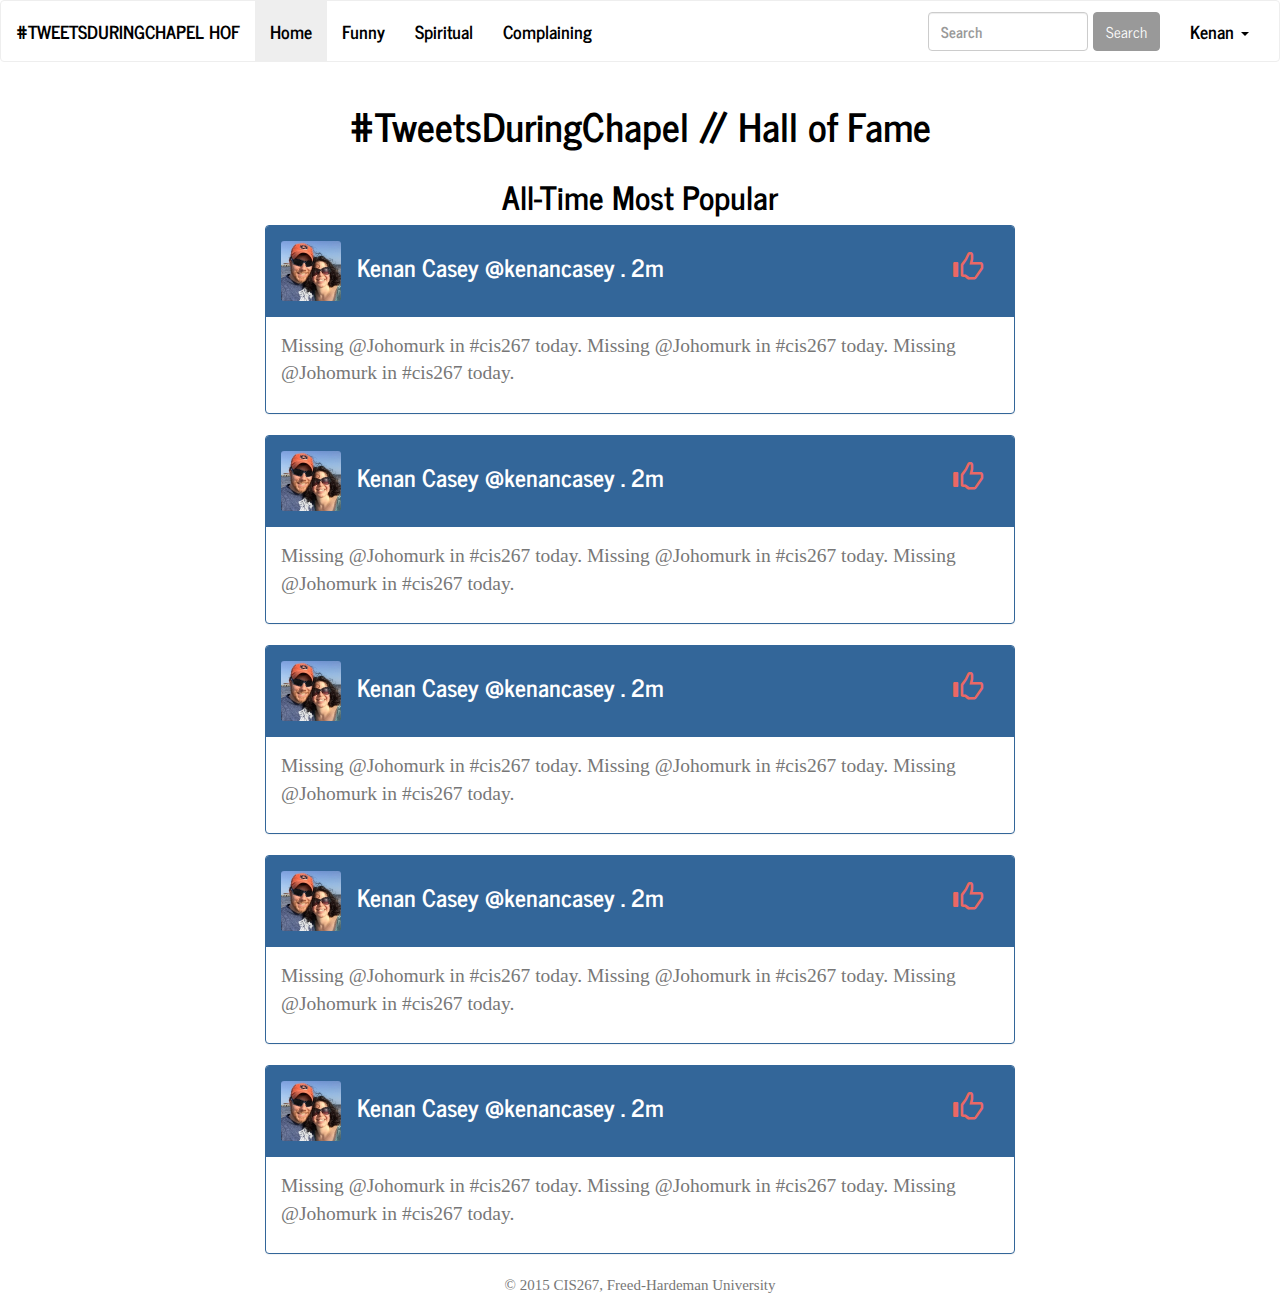
<file: tdc_bootstrap/index.html>
﻿<!DOCTYPE html>
<html>
<head>
    <title>#TweetsDuringChapel Hall of Fame</title>

    <link href="Content/bootstrap.min.css" rel="stylesheet" />
    <!--<link href="Content/bootstrap-theme.min.css" rel="stylesheet" />-->
    <link href="Content/journal.css" rel="stylesheet" />
    <link href="Content/styles.css" rel="stylesheet" />

	<meta charset="utf-8" />
</head>
<body>

    <nav class="navbar navbar-default">
        <div class="container-fluid">
            <!-- Brand and toggle get grouped for better mobile display -->
            <div class="navbar-header">
                <button type="button" class="navbar-toggle collapsed" data-toggle="collapse" data-target="#bs-example-navbar-collapse-1" aria-expanded="false">
                    <span class="sr-only">Toggle navigation</span>
                    <span class="icon-bar"></span>
                    <span class="icon-bar"></span>
                    <span class="icon-bar"></span>
                </button>
                <a class="navbar-brand" href="#">#TweetsDuringChapel HOF</a>
            </div>

            <!-- Collect the nav links, forms, and other content for toggling -->
            <div class="collapse navbar-collapse" id="bs-example-navbar-collapse-1">

            <ul class="nav navbar-nav navbar-left" >
                <li class="active"> <a href="index.html">Home</a></li>
                <li> <a href="funny.html">Funny</a></li>
                <li> <a href="#">Spiritual</a></li>
                <li> <a href="#">Complaining</a></li>
            </ul>
                <ul class="nav navbar-nav navbar-right">
                    <form class="navbar-form navbar-left" role="search">
                        <div class="form-group">
                            <input type="text" class="form-control" placeholder="Search">
                        </div>
                        <button type="submit" class="btn btn-default">Search</button>
                    </form>
                    
                    <li class="dropdown">
                        <a href="#" class="dropdown-toggle" data-toggle="dropdown" role="button" aria-haspopup="true" aria-expanded="false"> Kenan <span class="caret"></span></a>
                        <ul class="dropdown-menu">
                            <li><a href="#">Profile</a></li>
                            <li role="separator" class="divider"></li>
                            <li><a href="#">Logout</a></li>
                        </ul>
                    </li>
                </ul>
            </div><!-- /.navbar-collapse -->
        </div><!-- /.container-fluid -->
    </nav>

    <div class="container">
        <h1> #TweetsDuringChapel // Hall of Fame </h1>
        
        <div class="row">

            <div class="col-md-2"> </div>
            <section id="popular" class="col-md-8">
                <h2> All-Time Most Popular </h2>
                <div class="panel panel-info">
                    <div class="panel-heading ">
                        <div class="row">
                            <h3 class="panel-title col-xs-11">  <img src="images/avatar.jpg"/> Kenan Casey @kenancasey . 2m </h3>
                            <div class="col-xs-1">
                                <a href="#" class="likeButton">
                                    <span class="glyphicon glyphicon-thumbs-up "> </span>
                                </a>
                            </div>
                        </div>
                    </div>
                    <div class="panel-body">
                        <p> Missing @Johomurk in #cis267 today. Missing @Johomurk in #cis267 today. Missing @Johomurk in #cis267 today. </p>
                    </div>
                </div>

                <div class="panel panel-info">
                    <div class="panel-heading ">
                        <div class="row">
                            <h3 class="panel-title col-xs-11">  <img src="images/avatar.jpg" /> Kenan Casey @kenancasey . 2m </h3>
                            <div class="col-xs-1">
                                <a href="#" class="likeButton">
                                    <span class="glyphicon glyphicon-thumbs-up "> </span>
                                </a>
                            </div>
                        </div>
                    </div>
                    <div class="panel-body">
                        <p> Missing @Johomurk in #cis267 today. Missing @Johomurk in #cis267 today. Missing @Johomurk in #cis267 today. </p>
                    </div>
                </div>

                <div class="panel panel-info">
                    <div class="panel-heading ">
                        <div class="row">
                            <h3 class="panel-title col-xs-11">  <img src="images/avatar.jpg" /> Kenan Casey @kenancasey . 2m </h3>
                            <div class="col-xs-1">
                                <a href="#" class="likeButton">
                                    <span class="glyphicon glyphicon-thumbs-up "> </span>
                                </a>
                            </div>
                        </div>
                    </div>
                    <div class="panel-body">
                        <p> Missing @Johomurk in #cis267 today. Missing @Johomurk in #cis267 today. Missing @Johomurk in #cis267 today. </p>
                    </div>
                </div>

                <div class="panel panel-info">
                    <div class="panel-heading ">
                        <div class="row">
                            <h3 class="panel-title col-xs-11">  <img src="images/avatar.jpg" /> Kenan Casey @kenancasey . 2m </h3>
                            <div class="col-xs-1">
                                <a href="#" class="likeButton">
                                    <span class="glyphicon glyphicon-thumbs-up "> </span>
                                </a>
                            </div>
                        </div>
                    </div>
                    <div class="panel-body">
                        <p> Missing @Johomurk in #cis267 today. Missing @Johomurk in #cis267 today. Missing @Johomurk in #cis267 today. </p>
                    </div>
                </div>

                <div class="panel panel-info">
                    <div class="panel-heading ">
                        <div class="row">
                            <h3 class="panel-title col-xs-11">  <img src="images/avatar.jpg" /> Kenan Casey @kenancasey . 2m </h3>
                            <div class="col-xs-1">
                                <a href="#" class="likeButton">
                                    <span class="glyphicon glyphicon-thumbs-up "> </span>
                                </a>
                            </div>
                        </div>
                    </div>
                    <div class="panel-body">
                        <p> Missing @Johomurk in #cis267 today. Missing @Johomurk in #cis267 today. Missing @Johomurk in #cis267 today. </p>
                    </div>
                </div>
            </section>

            <div class="col-md-2"></div>

        </div> <!--end of row -->

       <footer class="row">
           <p> &copy; 2015 CIS267, Freed-Hardeman University</p>
       </footer>

    </div>






    <script src="Scripts/jquery-1.9.1.min.js"></script>
    <script src="Scripts/bootstrap.min.js"></script>
</body>
</html>
</file>
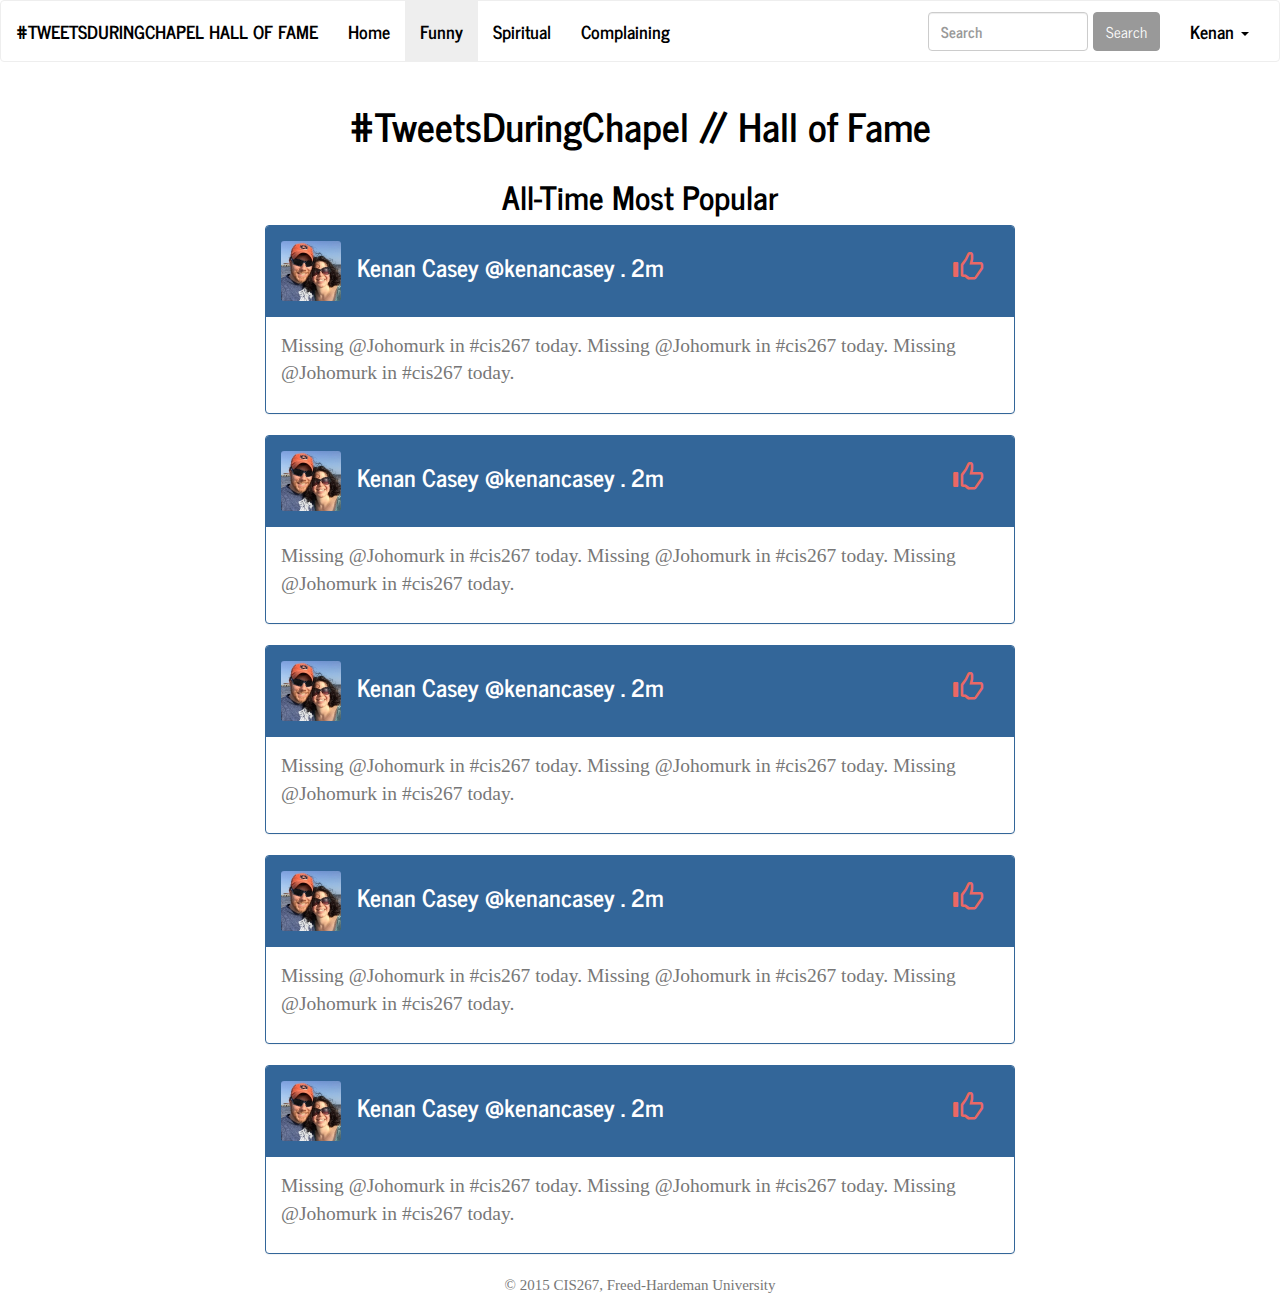
<file: tdc_bootstrap/funny.html>
﻿<!DOCTYPE html>
<html>
<head>
    <title>#TweetsDuringChapel Hall of Fame</title>

    <link href="Content/bootstrap.min.css" rel="stylesheet" />
    <!--<link href="Content/bootstrap-theme.min.css" rel="stylesheet" />-->
    <link href="Content/journal.css" rel="stylesheet" />
    <link href="Content/styles.css" rel="stylesheet" />

    <meta charset="utf-8" />
</head>
<body>

    <nav class="navbar navbar-default">
        <div class="container-fluid">
            <!-- Brand and toggle get grouped for better mobile display -->
            <div class="navbar-header">
                <button type="button" class="navbar-toggle collapsed" data-toggle="collapse" data-target="#bs-example-navbar-collapse-1" aria-expanded="false">
                    <span class="sr-only">Toggle navigation</span>
                    <span class="icon-bar"></span>
                    <span class="icon-bar"></span>
                    <span class="icon-bar"></span>
                </button>
                <a class="navbar-brand" href="#">#TweetsDuringChapel Hall of Fame</a>
            </div>

            <!-- Collect the nav links, forms, and other content for toggling -->
            <div class="collapse navbar-collapse" id="bs-example-navbar-collapse-1">

                <ul class="nav navbar-nav navbar-left">
                    <li> <a href="index.html">Home</a></li>
                    <li class="active"> <a href="funny.html">Funny</a></li>
                    <li> <a href="">Spiritual</a></li>
                    <li> <a href="#">Complaining</a></li>
                </ul>
                <ul class="nav navbar-nav navbar-right">
                    <form class="navbar-form navbar-left" role="search">
                        <div class="form-group">
                            <input type="text" class="form-control" placeholder="Search">
                        </div>
                        <button type="submit" class="btn btn-default">Search</button>
                    </form>

                    <li class="dropdown">
                        <a href="#" class="dropdown-toggle" data-toggle="dropdown" role="button" aria-haspopup="true" aria-expanded="false"> Kenan <span class="caret"></span></a>
                        <ul class="dropdown-menu">
                            <li><a href="#">Profile</a></li>
                            <li role="separator" class="divider"></li>
                            <li><a href="#">Logout</a></li>
                        </ul>
                    </li>
                </ul>
            </div><!-- /.navbar-collapse -->
        </div><!-- /.container-fluid -->
    </nav>



    <div class="container">
        <h1> #TweetsDuringChapel // Hall of Fame </h1>

        <div class="row">

            <div class="col-md-2"> </div>
            <section id="popular" class="col-md-8">
                <h2> All-Time Most Popular </h2>
                <div class="panel panel-info">
                    <div class="panel-heading ">
                        <div class="row">
                            <h3 class="panel-title col-xs-11">  <img src="images/avatar.jpg" /> Kenan Casey @kenancasey . 2m </h3>
                            <div class="col-xs-1">
                                <a href="#" class="likeButton">
                                    <span class="glyphicon glyphicon-thumbs-up "> </span>
                                </a>
                            </div>
                        </div>
                    </div>
                    <div class="panel-body">
                        <p> Missing @Johomurk in #cis267 today. Missing @Johomurk in #cis267 today. Missing @Johomurk in #cis267 today. </p>
                    </div>
                </div>

                <div class="panel panel-info">
                    <div class="panel-heading ">
                        <div class="row">
                            <h3 class="panel-title col-xs-11">  <img src="images/avatar.jpg" /> Kenan Casey @kenancasey . 2m </h3>
                            <div class="col-xs-1">
                                <a href="#" class="likeButton">
                                    <span class="glyphicon glyphicon-thumbs-up "> </span>
                                </a>
                            </div>
                        </div>
                    </div>
                    <div class="panel-body">
                        <p> Missing @Johomurk in #cis267 today. Missing @Johomurk in #cis267 today. Missing @Johomurk in #cis267 today. </p>
                    </div>
                </div>

                <div class="panel panel-info">
                    <div class="panel-heading ">
                        <div class="row">
                            <h3 class="panel-title col-xs-11">  <img src="images/avatar.jpg" /> Kenan Casey @kenancasey . 2m </h3>
                            <div class="col-xs-1">
                                <a href="#" class="likeButton">
                                    <span class="glyphicon glyphicon-thumbs-up "> </span>
                                </a>
                            </div>
                        </div>
                    </div>
                    <div class="panel-body">
                        <p> Missing @Johomurk in #cis267 today. Missing @Johomurk in #cis267 today. Missing @Johomurk in #cis267 today. </p>
                    </div>
                </div>

                <div class="panel panel-info">
                    <div class="panel-heading ">
                        <div class="row">
                            <h3 class="panel-title col-xs-11">  <img src="images/avatar.jpg" /> Kenan Casey @kenancasey . 2m </h3>
                            <div class="col-xs-1">
                                <a href="#" class="likeButton">
                                    <span class="glyphicon glyphicon-thumbs-up "> </span>
                                </a>
                            </div>
                        </div>
                    </div>
                    <div class="panel-body">
                        <p> Missing @Johomurk in #cis267 today. Missing @Johomurk in #cis267 today. Missing @Johomurk in #cis267 today. </p>
                    </div>
                </div>

                <div class="panel panel-info">
                    <div class="panel-heading ">
                        <div class="row">
                            <h3 class="panel-title col-xs-11">  <img src="images/avatar.jpg" /> Kenan Casey @kenancasey . 2m </h3>
                            <div class="col-xs-1">
                                <a href="#" class="likeButton">
                                    <span class="glyphicon glyphicon-thumbs-up "> </span>
                                </a>
                            </div>
                        </div>
                    </div>
                    <div class="panel-body">
                        <p> Missing @Johomurk in #cis267 today. Missing @Johomurk in #cis267 today. Missing @Johomurk in #cis267 today. </p>
                    </div>
                </div>
            </section>

            <div class="col-md-2"></div>

        </div> <!--end of row -->

        <footer class="row">
            <p> &copy; 2015 CIS267, Freed-Hardeman University</p>
        </footer>

    </div>






    <script src="Scripts/jquery-1.9.1.min.js"></script>
    <script src="Scripts/bootstrap.min.js"></script>
</body>
</html>
</file>
<file: tdc_bootstrap/Content/journal.css>
﻿@import url("https://fonts.googleapis.com/css?family=News+Cycle:400,700");/*!
 * bootswatch v3.3.5
 * Homepage: http://bootswatch.com
 * Copyright 2012-2015 Thomas Park
 * Licensed under MIT
 * Based on Bootstrap
*//*!
 * Bootstrap v3.3.5 (http://getbootstrap.com)
 * Copyright 2011-2015 Twitter, Inc.
 * Licensed under MIT (https://github.com/twbs/bootstrap/blob/master/LICENSE)
 *//*! normalize.css v3.0.3 | MIT License | github.com/necolas/normalize.css */html{font-family:sans-serif;-ms-text-size-adjust:100%;-webkit-text-size-adjust:100%}body{margin:0}article,aside,details,figcaption,figure,footer,header,hgroup,main,menu,nav,section,summary{display:block}audio,canvas,progress,video{display:inline-block;vertical-align:baseline}audio:not([controls]){display:none;height:0}[hidden],template{display:none}a{background-color:transparent}a:active,a:hover{outline:0}abbr[title]{border-bottom:1px dotted}b,strong{font-weight:bold}dfn{font-style:italic}h1{font-size:2em;margin:0.67em 0}mark{background:#ff0;color:#000}small{font-size:80%}sub,sup{font-size:75%;line-height:0;position:relative;vertical-align:baseline}sup{top:-0.5em}sub{bottom:-0.25em}img{border:0}svg:not(:root){overflow:hidden}figure{margin:1em 40px}hr{-webkit-box-sizing:content-box;-moz-box-sizing:content-box;box-sizing:content-box;height:0}pre{overflow:auto}code,kbd,pre,samp{font-family:monospace, monospace;font-size:1em}button,input,optgroup,select,textarea{color:inherit;font:inherit;margin:0}button{overflow:visible}button,select{text-transform:none}button,html input[type="button"],input[type="reset"],input[type="submit"]{-webkit-appearance:button;cursor:pointer}button[disabled],html input[disabled]{cursor:default}button::-moz-focus-inner,input::-moz-focus-inner{border:0;padding:0}input{line-height:normal}input[type="checkbox"],input[type="radio"]{-webkit-box-sizing:border-box;-moz-box-sizing:border-box;box-sizing:border-box;padding:0}input[type="number"]::-webkit-inner-spin-button,input[type="number"]::-webkit-outer-spin-button{height:auto}input[type="search"]{-webkit-appearance:textfield;-webkit-box-sizing:content-box;-moz-box-sizing:content-box;box-sizing:content-box}input[type="search"]::-webkit-search-cancel-button,input[type="search"]::-webkit-search-decoration{-webkit-appearance:none}fieldset{border:1px solid #c0c0c0;margin:0 2px;padding:0.35em 0.625em 0.75em}legend{border:0;padding:0}textarea{overflow:auto}optgroup{font-weight:bold}table{border-collapse:collapse;border-spacing:0}td,th{padding:0}/*! Source: https://github.com/h5bp/html5-boilerplate/blob/master/src/css/main.css */@media print{*,*:before,*:after{background:transparent !important;color:#000 !important;-webkit-box-shadow:none !important;box-shadow:none !important;text-shadow:none !important}a,a:visited{text-decoration:underline}a[href]:after{content:" (" attr(href) ")"}abbr[title]:after{content:" (" attr(title) ")"}a[href^="#"]:after,a[href^="javascript:"]:after{content:""}pre,blockquote{border:1px solid #999;page-break-inside:avoid}thead{display:table-header-group}tr,img{page-break-inside:avoid}img{max-width:100% !important}p,h2,h3{orphans:3;widows:3}h2,h3{page-break-after:avoid}.navbar{display:none}.btn>.caret,.dropup>.btn>.caret{border-top-color:#000 !important}.label{border:1px solid #000}.table{border-collapse:collapse !important}.table td,.table th{background-color:#fff !important}.table-bordered th,.table-bordered td{border:1px solid #ddd !important}}@font-face{font-family:'Glyphicons Halflings';src:url('../fonts/glyphicons-halflings-regular.eot');src:url('../fonts/glyphicons-halflings-regular.eot?#iefix') format('embedded-opentype'),url('../fonts/glyphicons-halflings-regular.woff2') format('woff2'),url('../fonts/glyphicons-halflings-regular.woff') format('woff'),url('../fonts/glyphicons-halflings-regular.ttf') format('truetype'),url('../fonts/glyphicons-halflings-regular.svg#glyphicons_halflingsregular') format('svg')}.glyphicon{position:relative;top:1px;display:inline-block;font-family:'Glyphicons Halflings';font-style:normal;font-weight:normal;line-height:1;-webkit-font-smoothing:antialiased;-moz-osx-font-smoothing:grayscale}.glyphicon-asterisk:before{content:"\2a"}.glyphicon-plus:before{content:"\2b"}.glyphicon-euro:before,.glyphicon-eur:before{content:"\20ac"}.glyphicon-minus:before{content:"\2212"}.glyphicon-cloud:before{content:"\2601"}.glyphicon-envelope:before{content:"\2709"}.glyphicon-pencil:before{content:"\270f"}.glyphicon-glass:before{content:"\e001"}.glyphicon-music:before{content:"\e002"}.glyphicon-search:before{content:"\e003"}.glyphicon-heart:before{content:"\e005"}.glyphicon-star:before{content:"\e006"}.glyphicon-star-empty:before{content:"\e007"}.glyphicon-user:before{content:"\e008"}.glyphicon-film:before{content:"\e009"}.glyphicon-th-large:before{content:"\e010"}.glyphicon-th:before{content:"\e011"}.glyphicon-th-list:before{content:"\e012"}.glyphicon-ok:before{content:"\e013"}.glyphicon-remove:before{content:"\e014"}.glyphicon-zoom-in:before{content:"\e015"}.glyphicon-zoom-out:before{content:"\e016"}.glyphicon-off:before{content:"\e017"}.glyphicon-signal:before{content:"\e018"}.glyphicon-cog:before{content:"\e019"}.glyphicon-trash:before{content:"\e020"}.glyphicon-home:before{content:"\e021"}.glyphicon-file:before{content:"\e022"}.glyphicon-time:before{content:"\e023"}.glyphicon-road:before{content:"\e024"}.glyphicon-download-alt:before{content:"\e025"}.glyphicon-download:before{content:"\e026"}.glyphicon-upload:before{content:"\e027"}.glyphicon-inbox:before{content:"\e028"}.glyphicon-play-circle:before{content:"\e029"}.glyphicon-repeat:before{content:"\e030"}.glyphicon-refresh:before{content:"\e031"}.glyphicon-list-alt:before{content:"\e032"}.glyphicon-lock:before{content:"\e033"}.glyphicon-flag:before{content:"\e034"}.glyphicon-headphones:before{content:"\e035"}.glyphicon-volume-off:before{content:"\e036"}.glyphicon-volume-down:before{content:"\e037"}.glyphicon-volume-up:before{content:"\e038"}.glyphicon-qrcode:before{content:"\e039"}.glyphicon-barcode:before{content:"\e040"}.glyphicon-tag:before{content:"\e041"}.glyphicon-tags:before{content:"\e042"}.glyphicon-book:before{content:"\e043"}.glyphicon-bookmark:before{content:"\e044"}.glyphicon-print:before{content:"\e045"}.glyphicon-camera:before{content:"\e046"}.glyphicon-font:before{content:"\e047"}.glyphicon-bold:before{content:"\e048"}.glyphicon-italic:before{content:"\e049"}.glyphicon-text-height:before{content:"\e050"}.glyphicon-text-width:before{content:"\e051"}.glyphicon-align-left:before{content:"\e052"}.glyphicon-align-center:before{content:"\e053"}.glyphicon-align-right:before{content:"\e054"}.glyphicon-align-justify:before{content:"\e055"}.glyphicon-list:before{content:"\e056"}.glyphicon-indent-left:before{content:"\e057"}.glyphicon-indent-right:before{content:"\e058"}.glyphicon-facetime-video:before{content:"\e059"}.glyphicon-picture:before{content:"\e060"}.glyphicon-map-marker:before{content:"\e062"}.glyphicon-adjust:before{content:"\e063"}.glyphicon-tint:before{content:"\e064"}.glyphicon-edit:before{content:"\e065"}.glyphicon-share:before{content:"\e066"}.glyphicon-check:before{content:"\e067"}.glyphicon-move:before{content:"\e068"}.glyphicon-step-backward:before{content:"\e069"}.glyphicon-fast-backward:before{content:"\e070"}.glyphicon-backward:before{content:"\e071"}.glyphicon-play:before{content:"\e072"}.glyphicon-pause:before{content:"\e073"}.glyphicon-stop:before{content:"\e074"}.glyphicon-forward:before{content:"\e075"}.glyphicon-fast-forward:before{content:"\e076"}.glyphicon-step-forward:before{content:"\e077"}.glyphicon-eject:before{content:"\e078"}.glyphicon-chevron-left:before{content:"\e079"}.glyphicon-chevron-right:before{content:"\e080"}.glyphicon-plus-sign:before{content:"\e081"}.glyphicon-minus-sign:before{content:"\e082"}.glyphicon-remove-sign:before{content:"\e083"}.glyphicon-ok-sign:before{content:"\e084"}.glyphicon-question-sign:before{content:"\e085"}.glyphicon-info-sign:before{content:"\e086"}.glyphicon-screenshot:before{content:"\e087"}.glyphicon-remove-circle:before{content:"\e088"}.glyphicon-ok-circle:before{content:"\e089"}.glyphicon-ban-circle:before{content:"\e090"}.glyphicon-arrow-left:before{content:"\e091"}.glyphicon-arrow-right:before{content:"\e092"}.glyphicon-arrow-up:before{content:"\e093"}.glyphicon-arrow-down:before{content:"\e094"}.glyphicon-share-alt:before{content:"\e095"}.glyphicon-resize-full:before{content:"\e096"}.glyphicon-resize-small:before{content:"\e097"}.glyphicon-exclamation-sign:before{content:"\e101"}.glyphicon-gift:before{content:"\e102"}.glyphicon-leaf:before{content:"\e103"}.glyphicon-fire:before{content:"\e104"}.glyphicon-eye-open:before{content:"\e105"}.glyphicon-eye-close:before{content:"\e106"}.glyphicon-warning-sign:before{content:"\e107"}.glyphicon-plane:before{content:"\e108"}.glyphicon-calendar:before{content:"\e109"}.glyphicon-random:before{content:"\e110"}.glyphicon-comment:before{content:"\e111"}.glyphicon-magnet:before{content:"\e112"}.glyphicon-chevron-up:before{content:"\e113"}.glyphicon-chevron-down:before{content:"\e114"}.glyphicon-retweet:before{content:"\e115"}.glyphicon-shopping-cart:before{content:"\e116"}.glyphicon-folder-close:before{content:"\e117"}.glyphicon-folder-open:before{content:"\e118"}.glyphicon-resize-vertical:before{content:"\e119"}.glyphicon-resize-horizontal:before{content:"\e120"}.glyphicon-hdd:before{content:"\e121"}.glyphicon-bullhorn:before{content:"\e122"}.glyphicon-bell:before{content:"\e123"}.glyphicon-certificate:before{content:"\e124"}.glyphicon-thumbs-up:before{content:"\e125"}.glyphicon-thumbs-down:before{content:"\e126"}.glyphicon-hand-right:before{content:"\e127"}.glyphicon-hand-left:before{content:"\e128"}.glyphicon-hand-up:before{content:"\e129"}.glyphicon-hand-down:before{content:"\e130"}.glyphicon-circle-arrow-right:before{content:"\e131"}.glyphicon-circle-arrow-left:before{content:"\e132"}.glyphicon-circle-arrow-up:before{content:"\e133"}.glyphicon-circle-arrow-down:before{content:"\e134"}.glyphicon-globe:before{content:"\e135"}.glyphicon-wrench:before{content:"\e136"}.glyphicon-tasks:before{content:"\e137"}.glyphicon-filter:before{content:"\e138"}.glyphicon-briefcase:before{content:"\e139"}.glyphicon-fullscreen:before{content:"\e140"}.glyphicon-dashboard:before{content:"\e141"}.glyphicon-paperclip:before{content:"\e142"}.glyphicon-heart-empty:before{content:"\e143"}.glyphicon-link:before{content:"\e144"}.glyphicon-phone:before{content:"\e145"}.glyphicon-pushpin:before{content:"\e146"}.glyphicon-usd:before{content:"\e148"}.glyphicon-gbp:before{content:"\e149"}.glyphicon-sort:before{content:"\e150"}.glyphicon-sort-by-alphabet:before{content:"\e151"}.glyphicon-sort-by-alphabet-alt:before{content:"\e152"}.glyphicon-sort-by-order:before{content:"\e153"}.glyphicon-sort-by-order-alt:before{content:"\e154"}.glyphicon-sort-by-attributes:before{content:"\e155"}.glyphicon-sort-by-attributes-alt:before{content:"\e156"}.glyphicon-unchecked:before{content:"\e157"}.glyphicon-expand:before{content:"\e158"}.glyphicon-collapse-down:before{content:"\e159"}.glyphicon-collapse-up:before{content:"\e160"}.glyphicon-log-in:before{content:"\e161"}.glyphicon-flash:before{content:"\e162"}.glyphicon-log-out:before{content:"\e163"}.glyphicon-new-window:before{content:"\e164"}.glyphicon-record:before{content:"\e165"}.glyphicon-save:before{content:"\e166"}.glyphicon-open:before{content:"\e167"}.glyphicon-saved:before{content:"\e168"}.glyphicon-import:before{content:"\e169"}.glyphicon-export:before{content:"\e170"}.glyphicon-send:before{content:"\e171"}.glyphicon-floppy-disk:before{content:"\e172"}.glyphicon-floppy-saved:before{content:"\e173"}.glyphicon-floppy-remove:before{content:"\e174"}.glyphicon-floppy-save:before{content:"\e175"}.glyphicon-floppy-open:before{content:"\e176"}.glyphicon-credit-card:before{content:"\e177"}.glyphicon-transfer:before{content:"\e178"}.glyphicon-cutlery:before{content:"\e179"}.glyphicon-header:before{content:"\e180"}.glyphicon-compressed:before{content:"\e181"}.glyphicon-earphone:before{content:"\e182"}.glyphicon-phone-alt:before{content:"\e183"}.glyphicon-tower:before{content:"\e184"}.glyphicon-stats:before{content:"\e185"}.glyphicon-sd-video:before{content:"\e186"}.glyphicon-hd-video:before{content:"\e187"}.glyphicon-subtitles:before{content:"\e188"}.glyphicon-sound-stereo:before{content:"\e189"}.glyphicon-sound-dolby:before{content:"\e190"}.glyphicon-sound-5-1:before{content:"\e191"}.glyphicon-sound-6-1:before{content:"\e192"}.glyphicon-sound-7-1:before{content:"\e193"}.glyphicon-copyright-mark:before{content:"\e194"}.glyphicon-registration-mark:before{content:"\e195"}.glyphicon-cloud-download:before{content:"\e197"}.glyphicon-cloud-upload:before{content:"\e198"}.glyphicon-tree-conifer:before{content:"\e199"}.glyphicon-tree-deciduous:before{content:"\e200"}.glyphicon-cd:before{content:"\e201"}.glyphicon-save-file:before{content:"\e202"}.glyphicon-open-file:before{content:"\e203"}.glyphicon-level-up:before{content:"\e204"}.glyphicon-copy:before{content:"\e205"}.glyphicon-paste:before{content:"\e206"}.glyphicon-alert:before{content:"\e209"}.glyphicon-equalizer:before{content:"\e210"}.glyphicon-king:before{content:"\e211"}.glyphicon-queen:before{content:"\e212"}.glyphicon-pawn:before{content:"\e213"}.glyphicon-bishop:before{content:"\e214"}.glyphicon-knight:before{content:"\e215"}.glyphicon-baby-formula:before{content:"\e216"}.glyphicon-tent:before{content:"\26fa"}.glyphicon-blackboard:before{content:"\e218"}.glyphicon-bed:before{content:"\e219"}.glyphicon-apple:before{content:"\f8ff"}.glyphicon-erase:before{content:"\e221"}.glyphicon-hourglass:before{content:"\231b"}.glyphicon-lamp:before{content:"\e223"}.glyphicon-duplicate:before{content:"\e224"}.glyphicon-piggy-bank:before{content:"\e225"}.glyphicon-scissors:before{content:"\e226"}.glyphicon-bitcoin:before{content:"\e227"}.glyphicon-btc:before{content:"\e227"}.glyphicon-xbt:before{content:"\e227"}.glyphicon-yen:before{content:"\00a5"}.glyphicon-jpy:before{content:"\00a5"}.glyphicon-ruble:before{content:"\20bd"}.glyphicon-rub:before{content:"\20bd"}.glyphicon-scale:before{content:"\e230"}.glyphicon-ice-lolly:before{content:"\e231"}.glyphicon-ice-lolly-tasted:before{content:"\e232"}.glyphicon-education:before{content:"\e233"}.glyphicon-option-horizontal:before{content:"\e234"}.glyphicon-option-vertical:before{content:"\e235"}.glyphicon-menu-hamburger:before{content:"\e236"}.glyphicon-modal-window:before{content:"\e237"}.glyphicon-oil:before{content:"\e238"}.glyphicon-grain:before{content:"\e239"}.glyphicon-sunglasses:before{content:"\e240"}.glyphicon-text-size:before{content:"\e241"}.glyphicon-text-color:before{content:"\e242"}.glyphicon-text-background:before{content:"\e243"}.glyphicon-object-align-top:before{content:"\e244"}.glyphicon-object-align-bottom:before{content:"\e245"}.glyphicon-object-align-horizontal:before{content:"\e246"}.glyphicon-object-align-left:before{content:"\e247"}.glyphicon-object-align-vertical:before{content:"\e248"}.glyphicon-object-align-right:before{content:"\e249"}.glyphicon-triangle-right:before{content:"\e250"}.glyphicon-triangle-left:before{content:"\e251"}.glyphicon-triangle-bottom:before{content:"\e252"}.glyphicon-triangle-top:before{content:"\e253"}.glyphicon-console:before{content:"\e254"}.glyphicon-superscript:before{content:"\e255"}.glyphicon-subscript:before{content:"\e256"}.glyphicon-menu-left:before{content:"\e257"}.glyphicon-menu-right:before{content:"\e258"}.glyphicon-menu-down:before{content:"\e259"}.glyphicon-menu-up:before{content:"\e260"}*{-webkit-box-sizing:border-box;-moz-box-sizing:border-box;box-sizing:border-box}*:before,*:after{-webkit-box-sizing:border-box;-moz-box-sizing:border-box;box-sizing:border-box}html{font-size:10px;-webkit-tap-highlight-color:rgba(0,0,0,0)}body{font-family:Georgia,"Times New Roman",Times,serif;font-size:15px;line-height:1.42857143;color:#777777;background-color:#ffffff}input,button,select,textarea{font-family:inherit;font-size:inherit;line-height:inherit}a{color:#eb6864;text-decoration:none}a:hover,a:focus{color:#e22620;text-decoration:underline}a:focus{outline:thin dotted;outline:5px auto -webkit-focus-ring-color;outline-offset:-2px}figure{margin:0}img{vertical-align:middle}.img-responsive,.thumbnail>img,.thumbnail a>img,.carousel-inner>.item>img,.carousel-inner>.item>a>img{display:block;max-width:100%;height:auto}.img-rounded{border-radius:6px}.img-thumbnail{padding:4px;line-height:1.42857143;background-color:#ffffff;border:1px solid #dddddd;border-radius:4px;-webkit-transition:all .2s ease-in-out;-o-transition:all .2s ease-in-out;transition:all .2s ease-in-out;display:inline-block;max-width:100%;height:auto}.img-circle{border-radius:50%}hr{margin-top:21px;margin-bottom:21px;border:0;border-top:1px solid #eeeeee}.sr-only{position:absolute;width:1px;height:1px;margin:-1px;padding:0;overflow:hidden;clip:rect(0, 0, 0, 0);border:0}.sr-only-focusable:active,.sr-only-focusable:focus{position:static;width:auto;height:auto;margin:0;overflow:visible;clip:auto}[role="button"]{cursor:pointer}h1,h2,h3,h4,h5,h6,.h1,.h2,.h3,.h4,.h5,.h6{font-family:"News Cycle","Arial Narrow Bold",sans-serif;font-weight:700;line-height:1.1;color:#000000}h1 small,h2 small,h3 small,h4 small,h5 small,h6 small,.h1 small,.h2 small,.h3 small,.h4 small,.h5 small,.h6 small,h1 .small,h2 .small,h3 .small,h4 .small,h5 .small,h6 .small,.h1 .small,.h2 .small,.h3 .small,.h4 .small,.h5 .small,.h6 .small{font-weight:normal;line-height:1;color:#999999}h1,.h1,h2,.h2,h3,.h3{margin-top:21px;margin-bottom:10.5px}h1 small,.h1 small,h2 small,.h2 small,h3 small,.h3 small,h1 .small,.h1 .small,h2 .small,.h2 .small,h3 .small,.h3 .small{font-size:65%}h4,.h4,h5,.h5,h6,.h6{margin-top:10.5px;margin-bottom:10.5px}h4 small,.h4 small,h5 small,.h5 small,h6 small,.h6 small,h4 .small,.h4 .small,h5 .small,.h5 .small,h6 .small,.h6 .small{font-size:75%}h1,.h1{font-size:39px}h2,.h2{font-size:32px}h3,.h3{font-size:26px}h4,.h4{font-size:19px}h5,.h5{font-size:15px}h6,.h6{font-size:13px}p{margin:0 0 10.5px}.lead{margin-bottom:21px;font-size:17px;font-weight:300;line-height:1.4}@media (min-width:768px){.lead{font-size:22.5px}}small,.small{font-size:86%}mark,.mark{background-color:#fcf8e3;padding:.2em}.text-left{text-align:left}.text-right{text-align:right}.text-center{text-align:center}.text-justify{text-align:justify}.text-nowrap{white-space:nowrap}.text-lowercase{text-transform:lowercase}.text-uppercase{text-transform:uppercase}.text-capitalize{text-transform:capitalize}.text-muted{color:#999999}.text-primary{color:#eb6864}a.text-primary:hover,a.text-primary:focus{color:#e53c37}.text-success{color:#468847}a.text-success:hover,a.text-success:focus{color:#356635}.text-info{color:#3a87ad}a.text-info:hover,a.text-info:focus{color:#2d6987}.text-warning{color:#c09853}a.text-warning:hover,a.text-warning:focus{color:#a47e3c}.text-danger{color:#b94a48}a.text-danger:hover,a.text-danger:focus{color:#953b39}.bg-primary{color:#fff;background-color:#eb6864}a.bg-primary:hover,a.bg-primary:focus{background-color:#e53c37}.bg-success{background-color:#dff0d8}a.bg-success:hover,a.bg-success:focus{background-color:#c1e2b3}.bg-info{background-color:#d9edf7}a.bg-info:hover,a.bg-info:focus{background-color:#afd9ee}.bg-warning{background-color:#fcf8e3}a.bg-warning:hover,a.bg-warning:focus{background-color:#f7ecb5}.bg-danger{background-color:#f2dede}a.bg-danger:hover,a.bg-danger:focus{background-color:#e4b9b9}.page-header{padding-bottom:9.5px;margin:42px 0 21px;border-bottom:1px solid #eeeeee}ul,ol{margin-top:0;margin-bottom:10.5px}ul ul,ol ul,ul ol,ol ol{margin-bottom:0}.list-unstyled{padding-left:0;list-style:none}.list-inline{padding-left:0;list-style:none;margin-left:-5px}.list-inline>li{display:inline-block;padding-left:5px;padding-right:5px}dl{margin-top:0;margin-bottom:21px}dt,dd{line-height:1.42857143}dt{font-weight:bold}dd{margin-left:0}@media (min-width:768px){.dl-horizontal dt{float:left;width:160px;clear:left;text-align:right;overflow:hidden;text-overflow:ellipsis;white-space:nowrap}.dl-horizontal dd{margin-left:180px}}abbr[title],abbr[data-original-title]{cursor:help;border-bottom:1px dotted #999999}.initialism{font-size:90%;text-transform:uppercase}blockquote{padding:10.5px 21px;margin:0 0 21px;font-size:18.75px;border-left:5px solid #eeeeee}blockquote p:last-child,blockquote ul:last-child,blockquote ol:last-child{margin-bottom:0}blockquote footer,blockquote small,blockquote .small{display:block;font-size:80%;line-height:1.42857143;color:#999999}blockquote footer:before,blockquote small:before,blockquote .small:before{content:'\2014 \00A0'}.blockquote-reverse,blockquote.pull-right{padding-right:15px;padding-left:0;border-right:5px solid #eeeeee;border-left:0;text-align:right}.blockquote-reverse footer:before,blockquote.pull-right footer:before,.blockquote-reverse small:before,blockquote.pull-right small:before,.blockquote-reverse .small:before,blockquote.pull-right .small:before{content:''}.blockquote-reverse footer:after,blockquote.pull-right footer:after,.blockquote-reverse small:after,blockquote.pull-right small:after,.blockquote-reverse .small:after,blockquote.pull-right .small:after{content:'\00A0 \2014'}address{margin-bottom:21px;font-style:normal;line-height:1.42857143}code,kbd,pre,samp{font-family:Menlo,Monaco,Consolas,"Courier New",monospace}code{padding:2px 4px;font-size:90%;color:#c7254e;background-color:#f9f2f4;border-radius:4px}kbd{padding:2px 4px;font-size:90%;color:#ffffff;background-color:#333333;border-radius:3px;-webkit-box-shadow:inset 0 -1px 0 rgba(0,0,0,0.25);box-shadow:inset 0 -1px 0 rgba(0,0,0,0.25)}kbd kbd{padding:0;font-size:100%;font-weight:bold;-webkit-box-shadow:none;box-shadow:none}pre{display:block;padding:10px;margin:0 0 10.5px;font-size:14px;line-height:1.42857143;word-break:break-all;word-wrap:break-word;color:#333333;background-color:#f5f5f5;border:1px solid #cccccc;border-radius:4px}pre code{padding:0;font-size:inherit;color:inherit;white-space:pre-wrap;background-color:transparent;border-radius:0}.pre-scrollable{max-height:340px;overflow-y:scroll}.container{margin-right:auto;margin-left:auto;padding-left:15px;padding-right:15px}@media (min-width:768px){.container{width:750px}}@media (min-width:992px){.container{width:970px}}@media (min-width:1200px){.container{width:1170px}}.container-fluid{margin-right:auto;margin-left:auto;padding-left:15px;padding-right:15px}.row{margin-left:-15px;margin-right:-15px}.col-xs-1,.col-sm-1,.col-md-1,.col-lg-1,.col-xs-2,.col-sm-2,.col-md-2,.col-lg-2,.col-xs-3,.col-sm-3,.col-md-3,.col-lg-3,.col-xs-4,.col-sm-4,.col-md-4,.col-lg-4,.col-xs-5,.col-sm-5,.col-md-5,.col-lg-5,.col-xs-6,.col-sm-6,.col-md-6,.col-lg-6,.col-xs-7,.col-sm-7,.col-md-7,.col-lg-7,.col-xs-8,.col-sm-8,.col-md-8,.col-lg-8,.col-xs-9,.col-sm-9,.col-md-9,.col-lg-9,.col-xs-10,.col-sm-10,.col-md-10,.col-lg-10,.col-xs-11,.col-sm-11,.col-md-11,.col-lg-11,.col-xs-12,.col-sm-12,.col-md-12,.col-lg-12{position:relative;min-height:1px;padding-left:15px;padding-right:15px}.col-xs-1,.col-xs-2,.col-xs-3,.col-xs-4,.col-xs-5,.col-xs-6,.col-xs-7,.col-xs-8,.col-xs-9,.col-xs-10,.col-xs-11,.col-xs-12{float:left}.col-xs-12{width:100%}.col-xs-11{width:91.66666667%}.col-xs-10{width:83.33333333%}.col-xs-9{width:75%}.col-xs-8{width:66.66666667%}.col-xs-7{width:58.33333333%}.col-xs-6{width:50%}.col-xs-5{width:41.66666667%}.col-xs-4{width:33.33333333%}.col-xs-3{width:25%}.col-xs-2{width:16.66666667%}.col-xs-1{width:8.33333333%}.col-xs-pull-12{right:100%}.col-xs-pull-11{right:91.66666667%}.col-xs-pull-10{right:83.33333333%}.col-xs-pull-9{right:75%}.col-xs-pull-8{right:66.66666667%}.col-xs-pull-7{right:58.33333333%}.col-xs-pull-6{right:50%}.col-xs-pull-5{right:41.66666667%}.col-xs-pull-4{right:33.33333333%}.col-xs-pull-3{right:25%}.col-xs-pull-2{right:16.66666667%}.col-xs-pull-1{right:8.33333333%}.col-xs-pull-0{right:auto}.col-xs-push-12{left:100%}.col-xs-push-11{left:91.66666667%}.col-xs-push-10{left:83.33333333%}.col-xs-push-9{left:75%}.col-xs-push-8{left:66.66666667%}.col-xs-push-7{left:58.33333333%}.col-xs-push-6{left:50%}.col-xs-push-5{left:41.66666667%}.col-xs-push-4{left:33.33333333%}.col-xs-push-3{left:25%}.col-xs-push-2{left:16.66666667%}.col-xs-push-1{left:8.33333333%}.col-xs-push-0{left:auto}.col-xs-offset-12{margin-left:100%}.col-xs-offset-11{margin-left:91.66666667%}.col-xs-offset-10{margin-left:83.33333333%}.col-xs-offset-9{margin-left:75%}.col-xs-offset-8{margin-left:66.66666667%}.col-xs-offset-7{margin-left:58.33333333%}.col-xs-offset-6{margin-left:50%}.col-xs-offset-5{margin-left:41.66666667%}.col-xs-offset-4{margin-left:33.33333333%}.col-xs-offset-3{margin-left:25%}.col-xs-offset-2{margin-left:16.66666667%}.col-xs-offset-1{margin-left:8.33333333%}.col-xs-offset-0{margin-left:0%}@media (min-width:768px){.col-sm-1,.col-sm-2,.col-sm-3,.col-sm-4,.col-sm-5,.col-sm-6,.col-sm-7,.col-sm-8,.col-sm-9,.col-sm-10,.col-sm-11,.col-sm-12{float:left}.col-sm-12{width:100%}.col-sm-11{width:91.66666667%}.col-sm-10{width:83.33333333%}.col-sm-9{width:75%}.col-sm-8{width:66.66666667%}.col-sm-7{width:58.33333333%}.col-sm-6{width:50%}.col-sm-5{width:41.66666667%}.col-sm-4{width:33.33333333%}.col-sm-3{width:25%}.col-sm-2{width:16.66666667%}.col-sm-1{width:8.33333333%}.col-sm-pull-12{right:100%}.col-sm-pull-11{right:91.66666667%}.col-sm-pull-10{right:83.33333333%}.col-sm-pull-9{right:75%}.col-sm-pull-8{right:66.66666667%}.col-sm-pull-7{right:58.33333333%}.col-sm-pull-6{right:50%}.col-sm-pull-5{right:41.66666667%}.col-sm-pull-4{right:33.33333333%}.col-sm-pull-3{right:25%}.col-sm-pull-2{right:16.66666667%}.col-sm-pull-1{right:8.33333333%}.col-sm-pull-0{right:auto}.col-sm-push-12{left:100%}.col-sm-push-11{left:91.66666667%}.col-sm-push-10{left:83.33333333%}.col-sm-push-9{left:75%}.col-sm-push-8{left:66.66666667%}.col-sm-push-7{left:58.33333333%}.col-sm-push-6{left:50%}.col-sm-push-5{left:41.66666667%}.col-sm-push-4{left:33.33333333%}.col-sm-push-3{left:25%}.col-sm-push-2{left:16.66666667%}.col-sm-push-1{left:8.33333333%}.col-sm-push-0{left:auto}.col-sm-offset-12{margin-left:100%}.col-sm-offset-11{margin-left:91.66666667%}.col-sm-offset-10{margin-left:83.33333333%}.col-sm-offset-9{margin-left:75%}.col-sm-offset-8{margin-left:66.66666667%}.col-sm-offset-7{margin-left:58.33333333%}.col-sm-offset-6{margin-left:50%}.col-sm-offset-5{margin-left:41.66666667%}.col-sm-offset-4{margin-left:33.33333333%}.col-sm-offset-3{margin-left:25%}.col-sm-offset-2{margin-left:16.66666667%}.col-sm-offset-1{margin-left:8.33333333%}.col-sm-offset-0{margin-left:0%}}@media (min-width:992px){.col-md-1,.col-md-2,.col-md-3,.col-md-4,.col-md-5,.col-md-6,.col-md-7,.col-md-8,.col-md-9,.col-md-10,.col-md-11,.col-md-12{float:left}.col-md-12{width:100%}.col-md-11{width:91.66666667%}.col-md-10{width:83.33333333%}.col-md-9{width:75%}.col-md-8{width:66.66666667%}.col-md-7{width:58.33333333%}.col-md-6{width:50%}.col-md-5{width:41.66666667%}.col-md-4{width:33.33333333%}.col-md-3{width:25%}.col-md-2{width:16.66666667%}.col-md-1{width:8.33333333%}.col-md-pull-12{right:100%}.col-md-pull-11{right:91.66666667%}.col-md-pull-10{right:83.33333333%}.col-md-pull-9{right:75%}.col-md-pull-8{right:66.66666667%}.col-md-pull-7{right:58.33333333%}.col-md-pull-6{right:50%}.col-md-pull-5{right:41.66666667%}.col-md-pull-4{right:33.33333333%}.col-md-pull-3{right:25%}.col-md-pull-2{right:16.66666667%}.col-md-pull-1{right:8.33333333%}.col-md-pull-0{right:auto}.col-md-push-12{left:100%}.col-md-push-11{left:91.66666667%}.col-md-push-10{left:83.33333333%}.col-md-push-9{left:75%}.col-md-push-8{left:66.66666667%}.col-md-push-7{left:58.33333333%}.col-md-push-6{left:50%}.col-md-push-5{left:41.66666667%}.col-md-push-4{left:33.33333333%}.col-md-push-3{left:25%}.col-md-push-2{left:16.66666667%}.col-md-push-1{left:8.33333333%}.col-md-push-0{left:auto}.col-md-offset-12{margin-left:100%}.col-md-offset-11{margin-left:91.66666667%}.col-md-offset-10{margin-left:83.33333333%}.col-md-offset-9{margin-left:75%}.col-md-offset-8{margin-left:66.66666667%}.col-md-offset-7{margin-left:58.33333333%}.col-md-offset-6{margin-left:50%}.col-md-offset-5{margin-left:41.66666667%}.col-md-offset-4{margin-left:33.33333333%}.col-md-offset-3{margin-left:25%}.col-md-offset-2{margin-left:16.66666667%}.col-md-offset-1{margin-left:8.33333333%}.col-md-offset-0{margin-left:0%}}@media (min-width:1200px){.col-lg-1,.col-lg-2,.col-lg-3,.col-lg-4,.col-lg-5,.col-lg-6,.col-lg-7,.col-lg-8,.col-lg-9,.col-lg-10,.col-lg-11,.col-lg-12{float:left}.col-lg-12{width:100%}.col-lg-11{width:91.66666667%}.col-lg-10{width:83.33333333%}.col-lg-9{width:75%}.col-lg-8{width:66.66666667%}.col-lg-7{width:58.33333333%}.col-lg-6{width:50%}.col-lg-5{width:41.66666667%}.col-lg-4{width:33.33333333%}.col-lg-3{width:25%}.col-lg-2{width:16.66666667%}.col-lg-1{width:8.33333333%}.col-lg-pull-12{right:100%}.col-lg-pull-11{right:91.66666667%}.col-lg-pull-10{right:83.33333333%}.col-lg-pull-9{right:75%}.col-lg-pull-8{right:66.66666667%}.col-lg-pull-7{right:58.33333333%}.col-lg-pull-6{right:50%}.col-lg-pull-5{right:41.66666667%}.col-lg-pull-4{right:33.33333333%}.col-lg-pull-3{right:25%}.col-lg-pull-2{right:16.66666667%}.col-lg-pull-1{right:8.33333333%}.col-lg-pull-0{right:auto}.col-lg-push-12{left:100%}.col-lg-push-11{left:91.66666667%}.col-lg-push-10{left:83.33333333%}.col-lg-push-9{left:75%}.col-lg-push-8{left:66.66666667%}.col-lg-push-7{left:58.33333333%}.col-lg-push-6{left:50%}.col-lg-push-5{left:41.66666667%}.col-lg-push-4{left:33.33333333%}.col-lg-push-3{left:25%}.col-lg-push-2{left:16.66666667%}.col-lg-push-1{left:8.33333333%}.col-lg-push-0{left:auto}.col-lg-offset-12{margin-left:100%}.col-lg-offset-11{margin-left:91.66666667%}.col-lg-offset-10{margin-left:83.33333333%}.col-lg-offset-9{margin-left:75%}.col-lg-offset-8{margin-left:66.66666667%}.col-lg-offset-7{margin-left:58.33333333%}.col-lg-offset-6{margin-left:50%}.col-lg-offset-5{margin-left:41.66666667%}.col-lg-offset-4{margin-left:33.33333333%}.col-lg-offset-3{margin-left:25%}.col-lg-offset-2{margin-left:16.66666667%}.col-lg-offset-1{margin-left:8.33333333%}.col-lg-offset-0{margin-left:0%}}table{background-color:transparent}caption{padding-top:8px;padding-bottom:8px;color:#999999;text-align:left}th{text-align:left}.table{width:100%;max-width:100%;margin-bottom:21px}.table>thead>tr>th,.table>tbody>tr>th,.table>tfoot>tr>th,.table>thead>tr>td,.table>tbody>tr>td,.table>tfoot>tr>td{padding:8px;line-height:1.42857143;vertical-align:top;border-top:1px solid #dddddd}.table>thead>tr>th{vertical-align:bottom;border-bottom:2px solid #dddddd}.table>caption+thead>tr:first-child>th,.table>colgroup+thead>tr:first-child>th,.table>thead:first-child>tr:first-child>th,.table>caption+thead>tr:first-child>td,.table>colgroup+thead>tr:first-child>td,.table>thead:first-child>tr:first-child>td{border-top:0}.table>tbody+tbody{border-top:2px solid #dddddd}.table .table{background-color:#ffffff}.table-condensed>thead>tr>th,.table-condensed>tbody>tr>th,.table-condensed>tfoot>tr>th,.table-condensed>thead>tr>td,.table-condensed>tbody>tr>td,.table-condensed>tfoot>tr>td{padding:5px}.table-bordered{border:1px solid #dddddd}.table-bordered>thead>tr>th,.table-bordered>tbody>tr>th,.table-bordered>tfoot>tr>th,.table-bordered>thead>tr>td,.table-bordered>tbody>tr>td,.table-bordered>tfoot>tr>td{border:1px solid #dddddd}.table-bordered>thead>tr>th,.table-bordered>thead>tr>td{border-bottom-width:2px}.table-striped>tbody>tr:nth-of-type(odd){background-color:#f9f9f9}.table-hover>tbody>tr:hover{background-color:#f5f5f5}table col[class*="col-"]{position:static;float:none;display:table-column}table td[class*="col-"],table th[class*="col-"]{position:static;float:none;display:table-cell}.table>thead>tr>td.active,.table>tbody>tr>td.active,.table>tfoot>tr>td.active,.table>thead>tr>th.active,.table>tbody>tr>th.active,.table>tfoot>tr>th.active,.table>thead>tr.active>td,.table>tbody>tr.active>td,.table>tfoot>tr.active>td,.table>thead>tr.active>th,.table>tbody>tr.active>th,.table>tfoot>tr.active>th{background-color:#f5f5f5}.table-hover>tbody>tr>td.active:hover,.table-hover>tbody>tr>th.active:hover,.table-hover>tbody>tr.active:hover>td,.table-hover>tbody>tr:hover>.active,.table-hover>tbody>tr.active:hover>th{background-color:#e8e8e8}.table>thead>tr>td.success,.table>tbody>tr>td.success,.table>tfoot>tr>td.success,.table>thead>tr>th.success,.table>tbody>tr>th.success,.table>tfoot>tr>th.success,.table>thead>tr.success>td,.table>tbody>tr.success>td,.table>tfoot>tr.success>td,.table>thead>tr.success>th,.table>tbody>tr.success>th,.table>tfoot>tr.success>th{background-color:#dff0d8}.table-hover>tbody>tr>td.success:hover,.table-hover>tbody>tr>th.success:hover,.table-hover>tbody>tr.success:hover>td,.table-hover>tbody>tr:hover>.success,.table-hover>tbody>tr.success:hover>th{background-color:#d0e9c6}.table>thead>tr>td.info,.table>tbody>tr>td.info,.table>tfoot>tr>td.info,.table>thead>tr>th.info,.table>tbody>tr>th.info,.table>tfoot>tr>th.info,.table>thead>tr.info>td,.table>tbody>tr.info>td,.table>tfoot>tr.info>td,.table>thead>tr.info>th,.table>tbody>tr.info>th,.table>tfoot>tr.info>th{background-color:#d9edf7}.table-hover>tbody>tr>td.info:hover,.table-hover>tbody>tr>th.info:hover,.table-hover>tbody>tr.info:hover>td,.table-hover>tbody>tr:hover>.info,.table-hover>tbody>tr.info:hover>th{background-color:#c4e3f3}.table>thead>tr>td.warning,.table>tbody>tr>td.warning,.table>tfoot>tr>td.warning,.table>thead>tr>th.warning,.table>tbody>tr>th.warning,.table>tfoot>tr>th.warning,.table>thead>tr.warning>td,.table>tbody>tr.warning>td,.table>tfoot>tr.warning>td,.table>thead>tr.warning>th,.table>tbody>tr.warning>th,.table>tfoot>tr.warning>th{background-color:#fcf8e3}.table-hover>tbody>tr>td.warning:hover,.table-hover>tbody>tr>th.warning:hover,.table-hover>tbody>tr.warning:hover>td,.table-hover>tbody>tr:hover>.warning,.table-hover>tbody>tr.warning:hover>th{background-color:#faf2cc}.table>thead>tr>td.danger,.table>tbody>tr>td.danger,.table>tfoot>tr>td.danger,.table>thead>tr>th.danger,.table>tbody>tr>th.danger,.table>tfoot>tr>th.danger,.table>thead>tr.danger>td,.table>tbody>tr.danger>td,.table>tfoot>tr.danger>td,.table>thead>tr.danger>th,.table>tbody>tr.danger>th,.table>tfoot>tr.danger>th{background-color:#f2dede}.table-hover>tbody>tr>td.danger:hover,.table-hover>tbody>tr>th.danger:hover,.table-hover>tbody>tr.danger:hover>td,.table-hover>tbody>tr:hover>.danger,.table-hover>tbody>tr.danger:hover>th{background-color:#ebcccc}.table-responsive{overflow-x:auto;min-height:0.01%}@media screen and (max-width:767px){.table-responsive{width:100%;margin-bottom:15.75px;overflow-y:hidden;-ms-overflow-style:-ms-autohiding-scrollbar;border:1px solid #dddddd}.table-responsive>.table{margin-bottom:0}.table-responsive>.table>thead>tr>th,.table-responsive>.table>tbody>tr>th,.table-responsive>.table>tfoot>tr>th,.table-responsive>.table>thead>tr>td,.table-responsive>.table>tbody>tr>td,.table-responsive>.table>tfoot>tr>td{white-space:nowrap}.table-responsive>.table-bordered{border:0}.table-responsive>.table-bordered>thead>tr>th:first-child,.table-responsive>.table-bordered>tbody>tr>th:first-child,.table-responsive>.table-bordered>tfoot>tr>th:first-child,.table-responsive>.table-bordered>thead>tr>td:first-child,.table-responsive>.table-bordered>tbody>tr>td:first-child,.table-responsive>.table-bordered>tfoot>tr>td:first-child{border-left:0}.table-responsive>.table-bordered>thead>tr>th:last-child,.table-responsive>.table-bordered>tbody>tr>th:last-child,.table-responsive>.table-bordered>tfoot>tr>th:last-child,.table-responsive>.table-bordered>thead>tr>td:last-child,.table-responsive>.table-bordered>tbody>tr>td:last-child,.table-responsive>.table-bordered>tfoot>tr>td:last-child{border-right:0}.table-responsive>.table-bordered>tbody>tr:last-child>th,.table-responsive>.table-bordered>tfoot>tr:last-child>th,.table-responsive>.table-bordered>tbody>tr:last-child>td,.table-responsive>.table-bordered>tfoot>tr:last-child>td{border-bottom:0}}fieldset{padding:0;margin:0;border:0;min-width:0}legend{display:block;width:100%;padding:0;margin-bottom:21px;font-size:22.5px;line-height:inherit;color:#777777;border:0;border-bottom:1px solid #e5e5e5}label{display:inline-block;max-width:100%;margin-bottom:5px;font-weight:bold}input[type="search"]{-webkit-box-sizing:border-box;-moz-box-sizing:border-box;box-sizing:border-box}input[type="radio"],input[type="checkbox"]{margin:4px 0 0;margin-top:1px \9;line-height:normal}input[type="file"]{display:block}input[type="range"]{display:block;width:100%}select[multiple],select[size]{height:auto}input[type="file"]:focus,input[type="radio"]:focus,input[type="checkbox"]:focus{outline:thin dotted;outline:5px auto -webkit-focus-ring-color;outline-offset:-2px}output{display:block;padding-top:9px;font-size:15px;line-height:1.42857143;color:#777777}.form-control{display:block;width:100%;height:39px;padding:8px 12px;font-size:15px;line-height:1.42857143;color:#777777;background-color:#ffffff;background-image:none;border:1px solid #cccccc;border-radius:4px;-webkit-box-shadow:inset 0 1px 1px rgba(0,0,0,0.075);box-shadow:inset 0 1px 1px rgba(0,0,0,0.075);-webkit-transition:border-color ease-in-out .15s,-webkit-box-shadow ease-in-out .15s;-o-transition:border-color ease-in-out .15s,box-shadow ease-in-out .15s;transition:border-color ease-in-out .15s,box-shadow ease-in-out .15s}.form-control:focus{border-color:#66afe9;outline:0;-webkit-box-shadow:inset 0 1px 1px rgba(0,0,0,0.075),0 0 8px rgba(102,175,233,0.6);box-shadow:inset 0 1px 1px rgba(0,0,0,0.075),0 0 8px rgba(102,175,233,0.6)}.form-control::-moz-placeholder{color:#999999;opacity:1}.form-control:-ms-input-placeholder{color:#999999}.form-control::-webkit-input-placeholder{color:#999999}.form-control[disabled],.form-control[readonly],fieldset[disabled] .form-control{background-color:#eeeeee;opacity:1}.form-control[disabled],fieldset[disabled] .form-control{cursor:not-allowed}textarea.form-control{height:auto}input[type="search"]{-webkit-appearance:none}@media screen and (-webkit-min-device-pixel-ratio:0){input[type="date"].form-control,input[type="time"].form-control,input[type="datetime-local"].form-control,input[type="month"].form-control{line-height:39px}input[type="date"].input-sm,input[type="time"].input-sm,input[type="datetime-local"].input-sm,input[type="month"].input-sm,.input-group-sm input[type="date"],.input-group-sm input[type="time"],.input-group-sm input[type="datetime-local"],.input-group-sm input[type="month"]{line-height:31px}input[type="date"].input-lg,input[type="time"].input-lg,input[type="datetime-local"].input-lg,input[type="month"].input-lg,.input-group-lg input[type="date"],.input-group-lg input[type="time"],.input-group-lg input[type="datetime-local"],.input-group-lg input[type="month"]{line-height:56px}}.form-group{margin-bottom:15px}.radio,.checkbox{position:relative;display:block;margin-top:10px;margin-bottom:10px}.radio label,.checkbox label{min-height:21px;padding-left:20px;margin-bottom:0;font-weight:normal;cursor:pointer}.radio input[type="radio"],.radio-inline input[type="radio"],.checkbox input[type="checkbox"],.checkbox-inline input[type="checkbox"]{position:absolute;margin-left:-20px;margin-top:4px \9}.radio+.radio,.checkbox+.checkbox{margin-top:-5px}.radio-inline,.checkbox-inline{position:relative;display:inline-block;padding-left:20px;margin-bottom:0;vertical-align:middle;font-weight:normal;cursor:pointer}.radio-inline+.radio-inline,.checkbox-inline+.checkbox-inline{margin-top:0;margin-left:10px}input[type="radio"][disabled],input[type="checkbox"][disabled],input[type="radio"].disabled,input[type="checkbox"].disabled,fieldset[disabled] input[type="radio"],fieldset[disabled] input[type="checkbox"]{cursor:not-allowed}.radio-inline.disabled,.checkbox-inline.disabled,fieldset[disabled] .radio-inline,fieldset[disabled] .checkbox-inline{cursor:not-allowed}.radio.disabled label,.checkbox.disabled label,fieldset[disabled] .radio label,fieldset[disabled] .checkbox label{cursor:not-allowed}.form-control-static{padding-top:9px;padding-bottom:9px;margin-bottom:0;min-height:36px}.form-control-static.input-lg,.form-control-static.input-sm{padding-left:0;padding-right:0}.input-sm{height:31px;padding:5px 10px;font-size:13px;line-height:1.5;border-radius:3px}select.input-sm{height:31px;line-height:31px}textarea.input-sm,select[multiple].input-sm{height:auto}.form-group-sm .form-control{height:31px;padding:5px 10px;font-size:13px;line-height:1.5;border-radius:3px}.form-group-sm select.form-control{height:31px;line-height:31px}.form-group-sm textarea.form-control,.form-group-sm select[multiple].form-control{height:auto}.form-group-sm .form-control-static{height:31px;min-height:34px;padding:6px 10px;font-size:13px;line-height:1.5}.input-lg{height:56px;padding:14px 16px;font-size:19px;line-height:1.3333333;border-radius:6px}select.input-lg{height:56px;line-height:56px}textarea.input-lg,select[multiple].input-lg{height:auto}.form-group-lg .form-control{height:56px;padding:14px 16px;font-size:19px;line-height:1.3333333;border-radius:6px}.form-group-lg select.form-control{height:56px;line-height:56px}.form-group-lg textarea.form-control,.form-group-lg select[multiple].form-control{height:auto}.form-group-lg .form-control-static{height:56px;min-height:40px;padding:15px 16px;font-size:19px;line-height:1.3333333}.has-feedback{position:relative}.has-feedback .form-control{padding-right:48.75px}.form-control-feedback{position:absolute;top:0;right:0;z-index:2;display:block;width:39px;height:39px;line-height:39px;text-align:center;pointer-events:none}.input-lg+.form-control-feedback,.input-group-lg+.form-control-feedback,.form-group-lg .form-control+.form-control-feedback{width:56px;height:56px;line-height:56px}.input-sm+.form-control-feedback,.input-group-sm+.form-control-feedback,.form-group-sm .form-control+.form-control-feedback{width:31px;height:31px;line-height:31px}.has-success .help-block,.has-success .control-label,.has-success .radio,.has-success .checkbox,.has-success .radio-inline,.has-success .checkbox-inline,.has-success.radio label,.has-success.checkbox label,.has-success.radio-inline label,.has-success.checkbox-inline label{color:#468847}.has-success .form-control{border-color:#468847;-webkit-box-shadow:inset 0 1px 1px rgba(0,0,0,0.075);box-shadow:inset 0 1px 1px rgba(0,0,0,0.075)}.has-success .form-control:focus{border-color:#356635;-webkit-box-shadow:inset 0 1px 1px rgba(0,0,0,0.075),0 0 6px #7aba7b;box-shadow:inset 0 1px 1px rgba(0,0,0,0.075),0 0 6px #7aba7b}.has-success .input-group-addon{color:#468847;border-color:#468847;background-color:#dff0d8}.has-success .form-control-feedback{color:#468847}.has-warning .help-block,.has-warning .control-label,.has-warning .radio,.has-warning .checkbox,.has-warning .radio-inline,.has-warning .checkbox-inline,.has-warning.radio label,.has-warning.checkbox label,.has-warning.radio-inline label,.has-warning.checkbox-inline label{color:#c09853}.has-warning .form-control{border-color:#c09853;-webkit-box-shadow:inset 0 1px 1px rgba(0,0,0,0.075);box-shadow:inset 0 1px 1px rgba(0,0,0,0.075)}.has-warning .form-control:focus{border-color:#a47e3c;-webkit-box-shadow:inset 0 1px 1px rgba(0,0,0,0.075),0 0 6px #dbc59e;box-shadow:inset 0 1px 1px rgba(0,0,0,0.075),0 0 6px #dbc59e}.has-warning .input-group-addon{color:#c09853;border-color:#c09853;background-color:#fcf8e3}.has-warning .form-control-feedback{color:#c09853}.has-error .help-block,.has-error .control-label,.has-error .radio,.has-error .checkbox,.has-error .radio-inline,.has-error .checkbox-inline,.has-error.radio label,.has-error.checkbox label,.has-error.radio-inline label,.has-error.checkbox-inline label{color:#b94a48}.has-error .form-control{border-color:#b94a48;-webkit-box-shadow:inset 0 1px 1px rgba(0,0,0,0.075);box-shadow:inset 0 1px 1px rgba(0,0,0,0.075)}.has-error .form-control:focus{border-color:#953b39;-webkit-box-shadow:inset 0 1px 1px rgba(0,0,0,0.075),0 0 6px #d59392;box-shadow:inset 0 1px 1px rgba(0,0,0,0.075),0 0 6px #d59392}.has-error .input-group-addon{color:#b94a48;border-color:#b94a48;background-color:#f2dede}.has-error .form-control-feedback{color:#b94a48}.has-feedback label~.form-control-feedback{top:26px}.has-feedback label.sr-only~.form-control-feedback{top:0}.help-block{display:block;margin-top:5px;margin-bottom:10px;color:#b7b7b7}@media (min-width:768px){.form-inline .form-group{display:inline-block;margin-bottom:0;vertical-align:middle}.form-inline .form-control{display:inline-block;width:auto;vertical-align:middle}.form-inline .form-control-static{display:inline-block}.form-inline .input-group{display:inline-table;vertical-align:middle}.form-inline .input-group .input-group-addon,.form-inline .input-group .input-group-btn,.form-inline .input-group .form-control{width:auto}.form-inline .input-group>.form-control{width:100%}.form-inline .control-label{margin-bottom:0;vertical-align:middle}.form-inline .radio,.form-inline .checkbox{display:inline-block;margin-top:0;margin-bottom:0;vertical-align:middle}.form-inline .radio label,.form-inline .checkbox label{padding-left:0}.form-inline .radio input[type="radio"],.form-inline .checkbox input[type="checkbox"]{position:relative;margin-left:0}.form-inline .has-feedback .form-control-feedback{top:0}}.form-horizontal .radio,.form-horizontal .checkbox,.form-horizontal .radio-inline,.form-horizontal .checkbox-inline{margin-top:0;margin-bottom:0;padding-top:9px}.form-horizontal .radio,.form-horizontal .checkbox{min-height:30px}.form-horizontal .form-group{margin-left:-15px;margin-right:-15px}@media (min-width:768px){.form-horizontal .control-label{text-align:right;margin-bottom:0;padding-top:9px}}.form-horizontal .has-feedback .form-control-feedback{right:15px}@media (min-width:768px){.form-horizontal .form-group-lg .control-label{padding-top:19.6666662px;font-size:19px}}@media (min-width:768px){.form-horizontal .form-group-sm .control-label{padding-top:6px;font-size:13px}}.btn{display:inline-block;margin-bottom:0;font-weight:normal;text-align:center;vertical-align:middle;-ms-touch-action:manipulation;touch-action:manipulation;cursor:pointer;background-image:none;border:1px solid transparent;white-space:nowrap;padding:8px 12px;font-size:15px;line-height:1.42857143;border-radius:4px;-webkit-user-select:none;-moz-user-select:none;-ms-user-select:none;user-select:none}.btn:focus,.btn:active:focus,.btn.active:focus,.btn.focus,.btn:active.focus,.btn.active.focus{outline:thin dotted;outline:5px auto -webkit-focus-ring-color;outline-offset:-2px}.btn:hover,.btn:focus,.btn.focus{color:#ffffff;text-decoration:none}.btn:active,.btn.active{outline:0;background-image:none;-webkit-box-shadow:inset 0 3px 5px rgba(0,0,0,0.125);box-shadow:inset 0 3px 5px rgba(0,0,0,0.125)}.btn.disabled,.btn[disabled],fieldset[disabled] .btn{cursor:not-allowed;opacity:0.65;filter:alpha(opacity=65);-webkit-box-shadow:none;box-shadow:none}a.btn.disabled,fieldset[disabled] a.btn{pointer-events:none}.btn-default{color:#ffffff;background-color:#999999;border-color:#999999}.btn-default:focus,.btn-default.focus{color:#ffffff;background-color:#808080;border-color:#595959}.btn-default:hover{color:#ffffff;background-color:#808080;border-color:#7a7a7a}.btn-default:active,.btn-default.active,.open>.dropdown-toggle.btn-default{color:#ffffff;background-color:#808080;border-color:#7a7a7a}.btn-default:active:hover,.btn-default.active:hover,.open>.dropdown-toggle.btn-default:hover,.btn-default:active:focus,.btn-default.active:focus,.open>.dropdown-toggle.btn-default:focus,.btn-default:active.focus,.btn-default.active.focus,.open>.dropdown-toggle.btn-default.focus{color:#ffffff;background-color:#6e6e6e;border-color:#595959}.btn-default:active,.btn-default.active,.open>.dropdown-toggle.btn-default{background-image:none}.btn-default.disabled,.btn-default[disabled],fieldset[disabled] .btn-default,.btn-default.disabled:hover,.btn-default[disabled]:hover,fieldset[disabled] .btn-default:hover,.btn-default.disabled:focus,.btn-default[disabled]:focus,fieldset[disabled] .btn-default:focus,.btn-default.disabled.focus,.btn-default[disabled].focus,fieldset[disabled] .btn-default.focus,.btn-default.disabled:active,.btn-default[disabled]:active,fieldset[disabled] .btn-default:active,.btn-default.disabled.active,.btn-default[disabled].active,fieldset[disabled] .btn-default.active{background-color:#999999;border-color:#999999}.btn-default .badge{color:#999999;background-color:#ffffff}.btn-primary{color:#ffffff;background-color:#eb6864;border-color:#eb6864}.btn-primary:focus,.btn-primary.focus{color:#ffffff;background-color:#e53c37;border-color:#b81c18}.btn-primary:hover{color:#ffffff;background-color:#e53c37;border-color:#e4332e}.btn-primary:active,.btn-primary.active,.open>.dropdown-toggle.btn-primary{color:#ffffff;background-color:#e53c37;border-color:#e4332e}.btn-primary:active:hover,.btn-primary.active:hover,.open>.dropdown-toggle.btn-primary:hover,.btn-primary:active:focus,.btn-primary.active:focus,.open>.dropdown-toggle.btn-primary:focus,.btn-primary:active.focus,.btn-primary.active.focus,.open>.dropdown-toggle.btn-primary.focus{color:#ffffff;background-color:#dc221c;border-color:#b81c18}.btn-primary:active,.btn-primary.active,.open>.dropdown-toggle.btn-primary{background-image:none}.btn-primary.disabled,.btn-primary[disabled],fieldset[disabled] .btn-primary,.btn-primary.disabled:hover,.btn-primary[disabled]:hover,fieldset[disabled] .btn-primary:hover,.btn-primary.disabled:focus,.btn-primary[disabled]:focus,fieldset[disabled] .btn-primary:focus,.btn-primary.disabled.focus,.btn-primary[disabled].focus,fieldset[disabled] .btn-primary.focus,.btn-primary.disabled:active,.btn-primary[disabled]:active,fieldset[disabled] .btn-primary:active,.btn-primary.disabled.active,.btn-primary[disabled].active,fieldset[disabled] .btn-primary.active{background-color:#eb6864;border-color:#eb6864}.btn-primary .badge{color:#eb6864;background-color:#ffffff}.btn-success{color:#ffffff;background-color:#22b24c;border-color:#22b24c}.btn-success:focus,.btn-success.focus{color:#ffffff;background-color:#1a873a;border-color:#0e471e}.btn-success:hover{color:#ffffff;background-color:#1a873a;border-color:#187f36}.btn-success:active,.btn-success.active,.open>.dropdown-toggle.btn-success{color:#ffffff;background-color:#1a873a;border-color:#187f36}.btn-success:active:hover,.btn-success.active:hover,.open>.dropdown-toggle.btn-success:hover,.btn-success:active:focus,.btn-success.active:focus,.open>.dropdown-toggle.btn-success:focus,.btn-success:active.focus,.btn-success.active.focus,.open>.dropdown-toggle.btn-success.focus{color:#ffffff;background-color:#14692d;border-color:#0e471e}.btn-success:active,.btn-success.active,.open>.dropdown-toggle.btn-success{background-image:none}.btn-success.disabled,.btn-success[disabled],fieldset[disabled] .btn-success,.btn-success.disabled:hover,.btn-success[disabled]:hover,fieldset[disabled] .btn-success:hover,.btn-success.disabled:focus,.btn-success[disabled]:focus,fieldset[disabled] .btn-success:focus,.btn-success.disabled.focus,.btn-success[disabled].focus,fieldset[disabled] .btn-success.focus,.btn-success.disabled:active,.btn-success[disabled]:active,fieldset[disabled] .btn-success:active,.btn-success.disabled.active,.btn-success[disabled].active,fieldset[disabled] .btn-success.active{background-color:#22b24c;border-color:#22b24c}.btn-success .badge{color:#22b24c;background-color:#ffffff}.btn-info{color:#ffffff;background-color:#336699;border-color:#336699}.btn-info:focus,.btn-info.focus{color:#ffffff;background-color:#264c73;border-color:#132639}.btn-info:hover{color:#ffffff;background-color:#264c73;border-color:#24476b}.btn-info:active,.btn-info.active,.open>.dropdown-toggle.btn-info{color:#ffffff;background-color:#264c73;border-color:#24476b}.btn-info:active:hover,.btn-info.active:hover,.open>.dropdown-toggle.btn-info:hover,.btn-info:active:focus,.btn-info.active:focus,.open>.dropdown-toggle.btn-info:focus,.btn-info:active.focus,.btn-info.active.focus,.open>.dropdown-toggle.btn-info.focus{color:#ffffff;background-color:#1d3b58;border-color:#132639}.btn-info:active,.btn-info.active,.open>.dropdown-toggle.btn-info{background-image:none}.btn-info.disabled,.btn-info[disabled],fieldset[disabled] .btn-info,.btn-info.disabled:hover,.btn-info[disabled]:hover,fieldset[disabled] .btn-info:hover,.btn-info.disabled:focus,.btn-info[disabled]:focus,fieldset[disabled] .btn-info:focus,.btn-info.disabled.focus,.btn-info[disabled].focus,fieldset[disabled] .btn-info.focus,.btn-info.disabled:active,.btn-info[disabled]:active,fieldset[disabled] .btn-info:active,.btn-info.disabled.active,.btn-info[disabled].active,fieldset[disabled] .btn-info.active{background-color:#336699;border-color:#336699}.btn-info .badge{color:#336699;background-color:#ffffff}.btn-warning{color:#ffffff;background-color:#f5e625;border-color:#f5e625}.btn-warning:focus,.btn-warning.focus{color:#ffffff;background-color:#ddce0a;border-color:#948a07}.btn-warning:hover{color:#ffffff;background-color:#ddce0a;border-color:#d3c50a}.btn-warning:active,.btn-warning.active,.open>.dropdown-toggle.btn-warning{color:#ffffff;background-color:#ddce0a;border-color:#d3c50a}.btn-warning:active:hover,.btn-warning.active:hover,.open>.dropdown-toggle.btn-warning:hover,.btn-warning:active:focus,.btn-warning.active:focus,.open>.dropdown-toggle.btn-warning:focus,.btn-warning:active.focus,.btn-warning.active.focus,.open>.dropdown-toggle.btn-warning.focus{color:#ffffff;background-color:#bbae09;border-color:#948a07}.btn-warning:active,.btn-warning.active,.open>.dropdown-toggle.btn-warning{background-image:none}.btn-warning.disabled,.btn-warning[disabled],fieldset[disabled] .btn-warning,.btn-warning.disabled:hover,.btn-warning[disabled]:hover,fieldset[disabled] .btn-warning:hover,.btn-warning.disabled:focus,.btn-warning[disabled]:focus,fieldset[disabled] .btn-warning:focus,.btn-warning.disabled.focus,.btn-warning[disabled].focus,fieldset[disabled] .btn-warning.focus,.btn-warning.disabled:active,.btn-warning[disabled]:active,fieldset[disabled] .btn-warning:active,.btn-warning.disabled.active,.btn-warning[disabled].active,fieldset[disabled] .btn-warning.active{background-color:#f5e625;border-color:#f5e625}.btn-warning .badge{color:#f5e625;background-color:#ffffff}.btn-danger{color:#ffffff;background-color:#f57a00;border-color:#f57a00}.btn-danger:focus,.btn-danger.focus{color:#ffffff;background-color:#c26100;border-color:#763b00}.btn-danger:hover{color:#ffffff;background-color:#c26100;border-color:#b85c00}.btn-danger:active,.btn-danger.active,.open>.dropdown-toggle.btn-danger{color:#ffffff;background-color:#c26100;border-color:#b85c00}.btn-danger:active:hover,.btn-danger.active:hover,.open>.dropdown-toggle.btn-danger:hover,.btn-danger:active:focus,.btn-danger.active:focus,.open>.dropdown-toggle.btn-danger:focus,.btn-danger:active.focus,.btn-danger.active.focus,.open>.dropdown-toggle.btn-danger.focus{color:#ffffff;background-color:#9e4f00;border-color:#763b00}.btn-danger:active,.btn-danger.active,.open>.dropdown-toggle.btn-danger{background-image:none}.btn-danger.disabled,.btn-danger[disabled],fieldset[disabled] .btn-danger,.btn-danger.disabled:hover,.btn-danger[disabled]:hover,fieldset[disabled] .btn-danger:hover,.btn-danger.disabled:focus,.btn-danger[disabled]:focus,fieldset[disabled] .btn-danger:focus,.btn-danger.disabled.focus,.btn-danger[disabled].focus,fieldset[disabled] .btn-danger.focus,.btn-danger.disabled:active,.btn-danger[disabled]:active,fieldset[disabled] .btn-danger:active,.btn-danger.disabled.active,.btn-danger[disabled].active,fieldset[disabled] .btn-danger.active{background-color:#f57a00;border-color:#f57a00}.btn-danger .badge{color:#f57a00;background-color:#ffffff}.btn-link{color:#eb6864;font-weight:normal;border-radius:0}.btn-link,.btn-link:active,.btn-link.active,.btn-link[disabled],fieldset[disabled] .btn-link{background-color:transparent;-webkit-box-shadow:none;box-shadow:none}.btn-link,.btn-link:hover,.btn-link:focus,.btn-link:active{border-color:transparent}.btn-link:hover,.btn-link:focus{color:#e22620;text-decoration:underline;background-color:transparent}.btn-link[disabled]:hover,fieldset[disabled] .btn-link:hover,.btn-link[disabled]:focus,fieldset[disabled] .btn-link:focus{color:#999999;text-decoration:none}.btn-lg,.btn-group-lg>.btn{padding:14px 16px;font-size:19px;line-height:1.3333333;border-radius:6px}.btn-sm,.btn-group-sm>.btn{padding:5px 10px;font-size:13px;line-height:1.5;border-radius:3px}.btn-xs,.btn-group-xs>.btn{padding:1px 5px;font-size:13px;line-height:1.5;border-radius:3px}.btn-block{display:block;width:100%}.btn-block+.btn-block{margin-top:5px}input[type="submit"].btn-block,input[type="reset"].btn-block,input[type="button"].btn-block{width:100%}.fade{opacity:0;-webkit-transition:opacity 0.15s linear;-o-transition:opacity 0.15s linear;transition:opacity 0.15s linear}.fade.in{opacity:1}.collapse{display:none}.collapse.in{display:block}tr.collapse.in{display:table-row}tbody.collapse.in{display:table-row-group}.collapsing{position:relative;height:0;overflow:hidden;-webkit-transition-property:height, visibility;-o-transition-property:height, visibility;transition-property:height, visibility;-webkit-transition-duration:0.35s;-o-transition-duration:0.35s;transition-duration:0.35s;-webkit-transition-timing-function:ease;-o-transition-timing-function:ease;transition-timing-function:ease}.caret{display:inline-block;width:0;height:0;margin-left:2px;vertical-align:middle;border-top:4px dashed;border-top:4px solid \9;border-right:4px solid transparent;border-left:4px solid transparent}.dropup,.dropdown{position:relative}.dropdown-toggle:focus{outline:0}.dropdown-menu{position:absolute;top:100%;left:0;z-index:1000;display:none;float:left;min-width:160px;padding:5px 0;margin:2px 0 0;list-style:none;font-size:15px;text-align:left;background-color:#ffffff;border:1px solid #cccccc;border:1px solid rgba(0,0,0,0.15);border-radius:4px;-webkit-box-shadow:0 6px 12px rgba(0,0,0,0.175);box-shadow:0 6px 12px rgba(0,0,0,0.175);-webkit-background-clip:padding-box;background-clip:padding-box}.dropdown-menu.pull-right{right:0;left:auto}.dropdown-menu .divider{height:1px;margin:9.5px 0;overflow:hidden;background-color:#e5e5e5}.dropdown-menu>li>a{display:block;padding:3px 20px;clear:both;font-weight:normal;line-height:1.42857143;color:#333333;white-space:nowrap}.dropdown-menu>li>a:hover,.dropdown-menu>li>a:focus{text-decoration:none;color:#ffffff;background-color:#eb6864}.dropdown-menu>.active>a,.dropdown-menu>.active>a:hover,.dropdown-menu>.active>a:focus{color:#ffffff;text-decoration:none;outline:0;background-color:#eb6864}.dropdown-menu>.disabled>a,.dropdown-menu>.disabled>a:hover,.dropdown-menu>.disabled>a:focus{color:#999999}.dropdown-menu>.disabled>a:hover,.dropdown-menu>.disabled>a:focus{text-decoration:none;background-color:transparent;background-image:none;filter:progid:DXImageTransform.Microsoft.gradient(enabled=false);cursor:not-allowed}.open>.dropdown-menu{display:block}.open>a{outline:0}.dropdown-menu-right{left:auto;right:0}.dropdown-menu-left{left:0;right:auto}.dropdown-header{display:block;padding:3px 20px;font-size:13px;line-height:1.42857143;color:#999999;white-space:nowrap}.dropdown-backdrop{position:fixed;left:0;right:0;bottom:0;top:0;z-index:990}.pull-right>.dropdown-menu{right:0;left:auto}.dropup .caret,.navbar-fixed-bottom .dropdown .caret{border-top:0;border-bottom:4px dashed;border-bottom:4px solid \9;content:""}.dropup .dropdown-menu,.navbar-fixed-bottom .dropdown .dropdown-menu{top:auto;bottom:100%;margin-bottom:2px}@media (min-width:768px){.navbar-right .dropdown-menu{left:auto;right:0}.navbar-right .dropdown-menu-left{left:0;right:auto}}.btn-group,.btn-group-vertical{position:relative;display:inline-block;vertical-align:middle}.btn-group>.btn,.btn-group-vertical>.btn{position:relative;float:left}.btn-group>.btn:hover,.btn-group-vertical>.btn:hover,.btn-group>.btn:focus,.btn-group-vertical>.btn:focus,.btn-group>.btn:active,.btn-group-vertical>.btn:active,.btn-group>.btn.active,.btn-group-vertical>.btn.active{z-index:2}.btn-group .btn+.btn,.btn-group .btn+.btn-group,.btn-group .btn-group+.btn,.btn-group .btn-group+.btn-group{margin-left:-1px}.btn-toolbar{margin-left:-5px}.btn-toolbar .btn,.btn-toolbar .btn-group,.btn-toolbar .input-group{float:left}.btn-toolbar>.btn,.btn-toolbar>.btn-group,.btn-toolbar>.input-group{margin-left:5px}.btn-group>.btn:not(:first-child):not(:last-child):not(.dropdown-toggle){border-radius:0}.btn-group>.btn:first-child{margin-left:0}.btn-group>.btn:first-child:not(:last-child):not(.dropdown-toggle){border-bottom-right-radius:0;border-top-right-radius:0}.btn-group>.btn:last-child:not(:first-child),.btn-group>.dropdown-toggle:not(:first-child){border-bottom-left-radius:0;border-top-left-radius:0}.btn-group>.btn-group{float:left}.btn-group>.btn-group:not(:first-child):not(:last-child)>.btn{border-radius:0}.btn-group>.btn-group:first-child:not(:last-child)>.btn:last-child,.btn-group>.btn-group:first-child:not(:last-child)>.dropdown-toggle{border-bottom-right-radius:0;border-top-right-radius:0}.btn-group>.btn-group:last-child:not(:first-child)>.btn:first-child{border-bottom-left-radius:0;border-top-left-radius:0}.btn-group .dropdown-toggle:active,.btn-group.open .dropdown-toggle{outline:0}.btn-group>.btn+.dropdown-toggle{padding-left:8px;padding-right:8px}.btn-group>.btn-lg+.dropdown-toggle{padding-left:12px;padding-right:12px}.btn-group.open .dropdown-toggle{-webkit-box-shadow:inset 0 3px 5px rgba(0,0,0,0.125);box-shadow:inset 0 3px 5px rgba(0,0,0,0.125)}.btn-group.open .dropdown-toggle.btn-link{-webkit-box-shadow:none;box-shadow:none}.btn .caret{margin-left:0}.btn-lg .caret{border-width:5px 5px 0;border-bottom-width:0}.dropup .btn-lg .caret{border-width:0 5px 5px}.btn-group-vertical>.btn,.btn-group-vertical>.btn-group,.btn-group-vertical>.btn-group>.btn{display:block;float:none;width:100%;max-width:100%}.btn-group-vertical>.btn-group>.btn{float:none}.btn-group-vertical>.btn+.btn,.btn-group-vertical>.btn+.btn-group,.btn-group-vertical>.btn-group+.btn,.btn-group-vertical>.btn-group+.btn-group{margin-top:-1px;margin-left:0}.btn-group-vertical>.btn:not(:first-child):not(:last-child){border-radius:0}.btn-group-vertical>.btn:first-child:not(:last-child){border-top-right-radius:4px;border-bottom-right-radius:0;border-bottom-left-radius:0}.btn-group-vertical>.btn:last-child:not(:first-child){border-bottom-left-radius:4px;border-top-right-radius:0;border-top-left-radius:0}.btn-group-vertical>.btn-group:not(:first-child):not(:last-child)>.btn{border-radius:0}.btn-group-vertical>.btn-group:first-child:not(:last-child)>.btn:last-child,.btn-group-vertical>.btn-group:first-child:not(:last-child)>.dropdown-toggle{border-bottom-right-radius:0;border-bottom-left-radius:0}.btn-group-vertical>.btn-group:last-child:not(:first-child)>.btn:first-child{border-top-right-radius:0;border-top-left-radius:0}.btn-group-justified{display:table;width:100%;table-layout:fixed;border-collapse:separate}.btn-group-justified>.btn,.btn-group-justified>.btn-group{float:none;display:table-cell;width:1%}.btn-group-justified>.btn-group .btn{width:100%}.btn-group-justified>.btn-group .dropdown-menu{left:auto}[data-toggle="buttons"]>.btn input[type="radio"],[data-toggle="buttons"]>.btn-group>.btn input[type="radio"],[data-toggle="buttons"]>.btn input[type="checkbox"],[data-toggle="buttons"]>.btn-group>.btn input[type="checkbox"]{position:absolute;clip:rect(0, 0, 0, 0);pointer-events:none}.input-group{position:relative;display:table;border-collapse:separate}.input-group[class*="col-"]{float:none;padding-left:0;padding-right:0}.input-group .form-control{position:relative;z-index:2;float:left;width:100%;margin-bottom:0}.input-group-lg>.form-control,.input-group-lg>.input-group-addon,.input-group-lg>.input-group-btn>.btn{height:56px;padding:14px 16px;font-size:19px;line-height:1.3333333;border-radius:6px}select.input-group-lg>.form-control,select.input-group-lg>.input-group-addon,select.input-group-lg>.input-group-btn>.btn{height:56px;line-height:56px}textarea.input-group-lg>.form-control,textarea.input-group-lg>.input-group-addon,textarea.input-group-lg>.input-group-btn>.btn,select[multiple].input-group-lg>.form-control,select[multiple].input-group-lg>.input-group-addon,select[multiple].input-group-lg>.input-group-btn>.btn{height:auto}.input-group-sm>.form-control,.input-group-sm>.input-group-addon,.input-group-sm>.input-group-btn>.btn{height:31px;padding:5px 10px;font-size:13px;line-height:1.5;border-radius:3px}select.input-group-sm>.form-control,select.input-group-sm>.input-group-addon,select.input-group-sm>.input-group-btn>.btn{height:31px;line-height:31px}textarea.input-group-sm>.form-control,textarea.input-group-sm>.input-group-addon,textarea.input-group-sm>.input-group-btn>.btn,select[multiple].input-group-sm>.form-control,select[multiple].input-group-sm>.input-group-addon,select[multiple].input-group-sm>.input-group-btn>.btn{height:auto}.input-group-addon,.input-group-btn,.input-group .form-control{display:table-cell}.input-group-addon:not(:first-child):not(:last-child),.input-group-btn:not(:first-child):not(:last-child),.input-group .form-control:not(:first-child):not(:last-child){border-radius:0}.input-group-addon,.input-group-btn{width:1%;white-space:nowrap;vertical-align:middle}.input-group-addon{padding:8px 12px;font-size:15px;font-weight:normal;line-height:1;color:#777777;text-align:center;background-color:#eeeeee;border:1px solid #cccccc;border-radius:4px}.input-group-addon.input-sm{padding:5px 10px;font-size:13px;border-radius:3px}.input-group-addon.input-lg{padding:14px 16px;font-size:19px;border-radius:6px}.input-group-addon input[type="radio"],.input-group-addon input[type="checkbox"]{margin-top:0}.input-group .form-control:first-child,.input-group-addon:first-child,.input-group-btn:first-child>.btn,.input-group-btn:first-child>.btn-group>.btn,.input-group-btn:first-child>.dropdown-toggle,.input-group-btn:last-child>.btn:not(:last-child):not(.dropdown-toggle),.input-group-btn:last-child>.btn-group:not(:last-child)>.btn{border-bottom-right-radius:0;border-top-right-radius:0}.input-group-addon:first-child{border-right:0}.input-group .form-control:last-child,.input-group-addon:last-child,.input-group-btn:last-child>.btn,.input-group-btn:last-child>.btn-group>.btn,.input-group-btn:last-child>.dropdown-toggle,.input-group-btn:first-child>.btn:not(:first-child),.input-group-btn:first-child>.btn-group:not(:first-child)>.btn{border-bottom-left-radius:0;border-top-left-radius:0}.input-group-addon:last-child{border-left:0}.input-group-btn{position:relative;font-size:0;white-space:nowrap}.input-group-btn>.btn{position:relative}.input-group-btn>.btn+.btn{margin-left:-1px}.input-group-btn>.btn:hover,.input-group-btn>.btn:focus,.input-group-btn>.btn:active{z-index:2}.input-group-btn:first-child>.btn,.input-group-btn:first-child>.btn-group{margin-right:-1px}.input-group-btn:last-child>.btn,.input-group-btn:last-child>.btn-group{z-index:2;margin-left:-1px}.nav{margin-bottom:0;padding-left:0;list-style:none}.nav>li{position:relative;display:block}.nav>li>a{position:relative;display:block;padding:10px 15px}.nav>li>a:hover,.nav>li>a:focus{text-decoration:none;background-color:#eeeeee}.nav>li.disabled>a{color:#999999}.nav>li.disabled>a:hover,.nav>li.disabled>a:focus{color:#999999;text-decoration:none;background-color:transparent;cursor:not-allowed}.nav .open>a,.nav .open>a:hover,.nav .open>a:focus{background-color:#eeeeee;border-color:#eb6864}.nav .nav-divider{height:1px;margin:9.5px 0;overflow:hidden;background-color:#e5e5e5}.nav>li>a>img{max-width:none}.nav-tabs{border-bottom:1px solid #dddddd}.nav-tabs>li{float:left;margin-bottom:-1px}.nav-tabs>li>a{margin-right:2px;line-height:1.42857143;border:1px solid transparent;border-radius:4px 4px 0 0}.nav-tabs>li>a:hover{border-color:#eeeeee #eeeeee #dddddd}.nav-tabs>li.active>a,.nav-tabs>li.active>a:hover,.nav-tabs>li.active>a:focus{color:#777777;background-color:#ffffff;border:1px solid #dddddd;border-bottom-color:transparent;cursor:default}.nav-tabs.nav-justified{width:100%;border-bottom:0}.nav-tabs.nav-justified>li{float:none}.nav-tabs.nav-justified>li>a{text-align:center;margin-bottom:5px}.nav-tabs.nav-justified>.dropdown .dropdown-menu{top:auto;left:auto}@media (min-width:768px){.nav-tabs.nav-justified>li{display:table-cell;width:1%}.nav-tabs.nav-justified>li>a{margin-bottom:0}}.nav-tabs.nav-justified>li>a{margin-right:0;border-radius:4px}.nav-tabs.nav-justified>.active>a,.nav-tabs.nav-justified>.active>a:hover,.nav-tabs.nav-justified>.active>a:focus{border:1px solid #dddddd}@media (min-width:768px){.nav-tabs.nav-justified>li>a{border-bottom:1px solid #dddddd;border-radius:4px 4px 0 0}.nav-tabs.nav-justified>.active>a,.nav-tabs.nav-justified>.active>a:hover,.nav-tabs.nav-justified>.active>a:focus{border-bottom-color:#ffffff}}.nav-pills>li{float:left}.nav-pills>li>a{border-radius:4px}.nav-pills>li+li{margin-left:2px}.nav-pills>li.active>a,.nav-pills>li.active>a:hover,.nav-pills>li.active>a:focus{color:#ffffff;background-color:#eb6864}.nav-stacked>li{float:none}.nav-stacked>li+li{margin-top:2px;margin-left:0}.nav-justified{width:100%}.nav-justified>li{float:none}.nav-justified>li>a{text-align:center;margin-bottom:5px}.nav-justified>.dropdown .dropdown-menu{top:auto;left:auto}@media (min-width:768px){.nav-justified>li{display:table-cell;width:1%}.nav-justified>li>a{margin-bottom:0}}.nav-tabs-justified{border-bottom:0}.nav-tabs-justified>li>a{margin-right:0;border-radius:4px}.nav-tabs-justified>.active>a,.nav-tabs-justified>.active>a:hover,.nav-tabs-justified>.active>a:focus{border:1px solid #dddddd}@media (min-width:768px){.nav-tabs-justified>li>a{border-bottom:1px solid #dddddd;border-radius:4px 4px 0 0}.nav-tabs-justified>.active>a,.nav-tabs-justified>.active>a:hover,.nav-tabs-justified>.active>a:focus{border-bottom-color:#ffffff}}.tab-content>.tab-pane{display:none}.tab-content>.active{display:block}.nav-tabs .dropdown-menu{margin-top:-1px;border-top-right-radius:0;border-top-left-radius:0}.navbar{position:relative;min-height:60px;margin-bottom:21px;border:1px solid transparent}@media (min-width:768px){.navbar{border-radius:4px}}@media (min-width:768px){.navbar-header{float:left}}.navbar-collapse{overflow-x:visible;padding-right:15px;padding-left:15px;border-top:1px solid transparent;-webkit-box-shadow:inset 0 1px 0 rgba(255,255,255,0.1);box-shadow:inset 0 1px 0 rgba(255,255,255,0.1);-webkit-overflow-scrolling:touch}.navbar-collapse.in{overflow-y:auto}@media (min-width:768px){.navbar-collapse{width:auto;border-top:0;-webkit-box-shadow:none;box-shadow:none}.navbar-collapse.collapse{display:block !important;height:auto !important;padding-bottom:0;overflow:visible !important}.navbar-collapse.in{overflow-y:visible}.navbar-fixed-top .navbar-collapse,.navbar-static-top .navbar-collapse,.navbar-fixed-bottom .navbar-collapse{padding-left:0;padding-right:0}}.navbar-fixed-top .navbar-collapse,.navbar-fixed-bottom .navbar-collapse{max-height:340px}@media (max-device-width:480px) and (orientation:landscape){.navbar-fixed-top .navbar-collapse,.navbar-fixed-bottom .navbar-collapse{max-height:200px}}.container>.navbar-header,.container-fluid>.navbar-header,.container>.navbar-collapse,.container-fluid>.navbar-collapse{margin-right:-15px;margin-left:-15px}@media (min-width:768px){.container>.navbar-header,.container-fluid>.navbar-header,.container>.navbar-collapse,.container-fluid>.navbar-collapse{margin-right:0;margin-left:0}}.navbar-static-top{z-index:1000;border-width:0 0 1px}@media (min-width:768px){.navbar-static-top{border-radius:0}}.navbar-fixed-top,.navbar-fixed-bottom{position:fixed;right:0;left:0;z-index:1030}@media (min-width:768px){.navbar-fixed-top,.navbar-fixed-bottom{border-radius:0}}.navbar-fixed-top{top:0;border-width:0 0 1px}.navbar-fixed-bottom{bottom:0;margin-bottom:0;border-width:1px 0 0}.navbar-brand{float:left;padding:19.5px 15px;font-size:19px;line-height:21px;height:60px}.navbar-brand:hover,.navbar-brand:focus{text-decoration:none}.navbar-brand>img{display:block}@media (min-width:768px){.navbar>.container .navbar-brand,.navbar>.container-fluid .navbar-brand{margin-left:-15px}}.navbar-toggle{position:relative;float:right;margin-right:15px;padding:9px 10px;margin-top:13px;margin-bottom:13px;background-color:transparent;background-image:none;border:1px solid transparent;border-radius:4px}.navbar-toggle:focus{outline:0}.navbar-toggle .icon-bar{display:block;width:22px;height:2px;border-radius:1px}.navbar-toggle .icon-bar+.icon-bar{margin-top:4px}@media (min-width:768px){.navbar-toggle{display:none}}.navbar-nav{margin:9.75px -15px}.navbar-nav>li>a{padding-top:10px;padding-bottom:10px;line-height:21px}@media (max-width:767px){.navbar-nav .open .dropdown-menu{position:static;float:none;width:auto;margin-top:0;background-color:transparent;border:0;-webkit-box-shadow:none;box-shadow:none}.navbar-nav .open .dropdown-menu>li>a,.navbar-nav .open .dropdown-menu .dropdown-header{padding:5px 15px 5px 25px}.navbar-nav .open .dropdown-menu>li>a{line-height:21px}.navbar-nav .open .dropdown-menu>li>a:hover,.navbar-nav .open .dropdown-menu>li>a:focus{background-image:none}}@media (min-width:768px){.navbar-nav{float:left;margin:0}.navbar-nav>li{float:left}.navbar-nav>li>a{padding-top:19.5px;padding-bottom:19.5px}}.navbar-form{margin-left:-15px;margin-right:-15px;padding:10px 15px;border-top:1px solid transparent;border-bottom:1px solid transparent;-webkit-box-shadow:inset 0 1px 0 rgba(255,255,255,0.1),0 1px 0 rgba(255,255,255,0.1);box-shadow:inset 0 1px 0 rgba(255,255,255,0.1),0 1px 0 rgba(255,255,255,0.1);margin-top:10.5px;margin-bottom:10.5px}@media (min-width:768px){.navbar-form .form-group{display:inline-block;margin-bottom:0;vertical-align:middle}.navbar-form .form-control{display:inline-block;width:auto;vertical-align:middle}.navbar-form .form-control-static{display:inline-block}.navbar-form .input-group{display:inline-table;vertical-align:middle}.navbar-form .input-group .input-group-addon,.navbar-form .input-group .input-group-btn,.navbar-form .input-group .form-control{width:auto}.navbar-form .input-group>.form-control{width:100%}.navbar-form .control-label{margin-bottom:0;vertical-align:middle}.navbar-form .radio,.navbar-form .checkbox{display:inline-block;margin-top:0;margin-bottom:0;vertical-align:middle}.navbar-form .radio label,.navbar-form .checkbox label{padding-left:0}.navbar-form .radio input[type="radio"],.navbar-form .checkbox input[type="checkbox"]{position:relative;margin-left:0}.navbar-form .has-feedback .form-control-feedback{top:0}}@media (max-width:767px){.navbar-form .form-group{margin-bottom:5px}.navbar-form .form-group:last-child{margin-bottom:0}}@media (min-width:768px){.navbar-form{width:auto;border:0;margin-left:0;margin-right:0;padding-top:0;padding-bottom:0;-webkit-box-shadow:none;box-shadow:none}}.navbar-nav>li>.dropdown-menu{margin-top:0;border-top-right-radius:0;border-top-left-radius:0}.navbar-fixed-bottom .navbar-nav>li>.dropdown-menu{margin-bottom:0;border-top-right-radius:4px;border-top-left-radius:4px;border-bottom-right-radius:0;border-bottom-left-radius:0}.navbar-btn{margin-top:10.5px;margin-bottom:10.5px}.navbar-btn.btn-sm{margin-top:14.5px;margin-bottom:14.5px}.navbar-btn.btn-xs{margin-top:19px;margin-bottom:19px}.navbar-text{margin-top:19.5px;margin-bottom:19.5px}@media (min-width:768px){.navbar-text{float:left;margin-left:15px;margin-right:15px}}@media (min-width:768px){.navbar-left{float:left !important}.navbar-right{float:right !important;margin-right:-15px}.navbar-right~.navbar-right{margin-right:0}}.navbar-default{background-color:#ffffff;border-color:#eeeeee}.navbar-default .navbar-brand{color:#000000}.navbar-default .navbar-brand:hover,.navbar-default .navbar-brand:focus{color:#000000;background-color:#eeeeee}.navbar-default .navbar-text{color:#000000}.navbar-default .navbar-nav>li>a{color:#000000}.navbar-default .navbar-nav>li>a:hover,.navbar-default .navbar-nav>li>a:focus{color:#000000;background-color:#eeeeee}.navbar-default .navbar-nav>.active>a,.navbar-default .navbar-nav>.active>a:hover,.navbar-default .navbar-nav>.active>a:focus{color:#000000;background-color:#eeeeee}.navbar-default .navbar-nav>.disabled>a,.navbar-default .navbar-nav>.disabled>a:hover,.navbar-default .navbar-nav>.disabled>a:focus{color:#cccccc;background-color:transparent}.navbar-default .navbar-toggle{border-color:#dddddd}.navbar-default .navbar-toggle:hover,.navbar-default .navbar-toggle:focus{background-color:#dddddd}.navbar-default .navbar-toggle .icon-bar{background-color:#cccccc}.navbar-default .navbar-collapse,.navbar-default .navbar-form{border-color:#eeeeee}.navbar-default .navbar-nav>.open>a,.navbar-default .navbar-nav>.open>a:hover,.navbar-default .navbar-nav>.open>a:focus{background-color:#eeeeee;color:#000000}@media (max-width:767px){.navbar-default .navbar-nav .open .dropdown-menu>li>a{color:#000000}.navbar-default .navbar-nav .open .dropdown-menu>li>a:hover,.navbar-default .navbar-nav .open .dropdown-menu>li>a:focus{color:#000000;background-color:#eeeeee}.navbar-default .navbar-nav .open .dropdown-menu>.active>a,.navbar-default .navbar-nav .open .dropdown-menu>.active>a:hover,.navbar-default .navbar-nav .open .dropdown-menu>.active>a:focus{color:#000000;background-color:#eeeeee}.navbar-default .navbar-nav .open .dropdown-menu>.disabled>a,.navbar-default .navbar-nav .open .dropdown-menu>.disabled>a:hover,.navbar-default .navbar-nav .open .dropdown-menu>.disabled>a:focus{color:#cccccc;background-color:transparent}}.navbar-default .navbar-link{color:#000000}.navbar-default .navbar-link:hover{color:#000000}.navbar-default .btn-link{color:#000000}.navbar-default .btn-link:hover,.navbar-default .btn-link:focus{color:#000000}.navbar-default .btn-link[disabled]:hover,fieldset[disabled] .navbar-default .btn-link:hover,.navbar-default .btn-link[disabled]:focus,fieldset[disabled] .navbar-default .btn-link:focus{color:#cccccc}.navbar-inverse{background-color:#eb6864;border-color:#e53c37}.navbar-inverse .navbar-brand{color:#ffffff}.navbar-inverse .navbar-brand:hover,.navbar-inverse .navbar-brand:focus{color:#ffffff;background-color:#e74b47}.navbar-inverse .navbar-text{color:#ffffff}.navbar-inverse .navbar-nav>li>a{color:#ffffff}.navbar-inverse .navbar-nav>li>a:hover,.navbar-inverse .navbar-nav>li>a:focus{color:#ffffff;background-color:#e74b47}.navbar-inverse .navbar-nav>.active>a,.navbar-inverse .navbar-nav>.active>a:hover,.navbar-inverse .navbar-nav>.active>a:focus{color:#ffffff;background-color:#e74b47}.navbar-inverse .navbar-nav>.disabled>a,.navbar-inverse .navbar-nav>.disabled>a:hover,.navbar-inverse .navbar-nav>.disabled>a:focus{color:#444444;background-color:transparent}.navbar-inverse .navbar-toggle{border-color:#e53c37}.navbar-inverse .navbar-toggle:hover,.navbar-inverse .navbar-toggle:focus{background-color:#e53c37}.navbar-inverse .navbar-toggle .icon-bar{background-color:#ffffff}.navbar-inverse .navbar-collapse,.navbar-inverse .navbar-form{border-color:#e74944}.navbar-inverse .navbar-nav>.open>a,.navbar-inverse .navbar-nav>.open>a:hover,.navbar-inverse .navbar-nav>.open>a:focus{background-color:#e74b47;color:#ffffff}@media (max-width:767px){.navbar-inverse .navbar-nav .open .dropdown-menu>.dropdown-header{border-color:#e53c37}.navbar-inverse .navbar-nav .open .dropdown-menu .divider{background-color:#e53c37}.navbar-inverse .navbar-nav .open .dropdown-menu>li>a{color:#ffffff}.navbar-inverse .navbar-nav .open .dropdown-menu>li>a:hover,.navbar-inverse .navbar-nav .open .dropdown-menu>li>a:focus{color:#ffffff;background-color:#e74b47}.navbar-inverse .navbar-nav .open .dropdown-menu>.active>a,.navbar-inverse .navbar-nav .open .dropdown-menu>.active>a:hover,.navbar-inverse .navbar-nav .open .dropdown-menu>.active>a:focus{color:#ffffff;background-color:#e74b47}.navbar-inverse .navbar-nav .open .dropdown-menu>.disabled>a,.navbar-inverse .navbar-nav .open .dropdown-menu>.disabled>a:hover,.navbar-inverse .navbar-nav .open .dropdown-menu>.disabled>a:focus{color:#444444;background-color:transparent}}.navbar-inverse .navbar-link{color:#ffffff}.navbar-inverse .navbar-link:hover{color:#ffffff}.navbar-inverse .btn-link{color:#ffffff}.navbar-inverse .btn-link:hover,.navbar-inverse .btn-link:focus{color:#ffffff}.navbar-inverse .btn-link[disabled]:hover,fieldset[disabled] .navbar-inverse .btn-link:hover,.navbar-inverse .btn-link[disabled]:focus,fieldset[disabled] .navbar-inverse .btn-link:focus{color:#444444}.breadcrumb{padding:8px 15px;margin-bottom:21px;list-style:none;background-color:#f5f5f5;border-radius:4px}.breadcrumb>li{display:inline-block}.breadcrumb>li+li:before{content:"/\00a0";padding:0 5px;color:#cccccc}.breadcrumb>.active{color:#999999}.pagination{display:inline-block;padding-left:0;margin:21px 0;border-radius:4px}.pagination>li{display:inline}.pagination>li>a,.pagination>li>span{position:relative;float:left;padding:8px 12px;line-height:1.42857143;text-decoration:none;color:#eb6864;background-color:#ffffff;border:1px solid #dddddd;margin-left:-1px}.pagination>li:first-child>a,.pagination>li:first-child>span{margin-left:0;border-bottom-left-radius:4px;border-top-left-radius:4px}.pagination>li:last-child>a,.pagination>li:last-child>span{border-bottom-right-radius:4px;border-top-right-radius:4px}.pagination>li>a:hover,.pagination>li>span:hover,.pagination>li>a:focus,.pagination>li>span:focus{z-index:3;color:#e22620;background-color:#eeeeee;border-color:#dddddd}.pagination>.active>a,.pagination>.active>span,.pagination>.active>a:hover,.pagination>.active>span:hover,.pagination>.active>a:focus,.pagination>.active>span:focus{z-index:2;color:#999999;background-color:#f5f5f5;border-color:#dddddd;cursor:default}.pagination>.disabled>span,.pagination>.disabled>span:hover,.pagination>.disabled>span:focus,.pagination>.disabled>a,.pagination>.disabled>a:hover,.pagination>.disabled>a:focus{color:#999999;background-color:#ffffff;border-color:#dddddd;cursor:not-allowed}.pagination-lg>li>a,.pagination-lg>li>span{padding:14px 16px;font-size:19px;line-height:1.3333333}.pagination-lg>li:first-child>a,.pagination-lg>li:first-child>span{border-bottom-left-radius:6px;border-top-left-radius:6px}.pagination-lg>li:last-child>a,.pagination-lg>li:last-child>span{border-bottom-right-radius:6px;border-top-right-radius:6px}.pagination-sm>li>a,.pagination-sm>li>span{padding:5px 10px;font-size:13px;line-height:1.5}.pagination-sm>li:first-child>a,.pagination-sm>li:first-child>span{border-bottom-left-radius:3px;border-top-left-radius:3px}.pagination-sm>li:last-child>a,.pagination-sm>li:last-child>span{border-bottom-right-radius:3px;border-top-right-radius:3px}.pager{padding-left:0;margin:21px 0;list-style:none;text-align:center}.pager li{display:inline}.pager li>a,.pager li>span{display:inline-block;padding:5px 14px;background-color:#ffffff;border:1px solid #dddddd;border-radius:15px}.pager li>a:hover,.pager li>a:focus{text-decoration:none;background-color:#eeeeee}.pager .next>a,.pager .next>span{float:right}.pager .previous>a,.pager .previous>span{float:left}.pager .disabled>a,.pager .disabled>a:hover,.pager .disabled>a:focus,.pager .disabled>span{color:#999999;background-color:#ffffff;cursor:not-allowed}.label{display:inline;padding:.2em .6em .3em;font-size:75%;font-weight:bold;line-height:1;color:#ffffff;text-align:center;white-space:nowrap;vertical-align:baseline;border-radius:.25em}a.label:hover,a.label:focus{color:#ffffff;text-decoration:none;cursor:pointer}.label:empty{display:none}.btn .label{position:relative;top:-1px}.label-default{background-color:#999999}.label-default[href]:hover,.label-default[href]:focus{background-color:#808080}.label-primary{background-color:#eb6864}.label-primary[href]:hover,.label-primary[href]:focus{background-color:#e53c37}.label-success{background-color:#22b24c}.label-success[href]:hover,.label-success[href]:focus{background-color:#1a873a}.label-info{background-color:#336699}.label-info[href]:hover,.label-info[href]:focus{background-color:#264c73}.label-warning{background-color:#f5e625}.label-warning[href]:hover,.label-warning[href]:focus{background-color:#ddce0a}.label-danger{background-color:#f57a00}.label-danger[href]:hover,.label-danger[href]:focus{background-color:#c26100}.badge{display:inline-block;min-width:10px;padding:3px 7px;font-size:13px;font-weight:bold;color:#ffffff;line-height:1;vertical-align:middle;white-space:nowrap;text-align:center;background-color:#eb6864;border-radius:10px}.badge:empty{display:none}.btn .badge{position:relative;top:-1px}.btn-xs .badge,.btn-group-xs>.btn .badge{top:0;padding:1px 5px}a.badge:hover,a.badge:focus{color:#ffffff;text-decoration:none;cursor:pointer}.list-group-item.active>.badge,.nav-pills>.active>a>.badge{color:#eb6864;background-color:#ffffff}.list-group-item>.badge{float:right}.list-group-item>.badge+.badge{margin-right:5px}.nav-pills>li>a>.badge{margin-left:3px}.jumbotron{padding-top:30px;padding-bottom:30px;margin-bottom:30px;color:inherit;background-color:#eeeeee}.jumbotron h1,.jumbotron .h1{color:inherit}.jumbotron p{margin-bottom:15px;font-size:23px;font-weight:200}.jumbotron>hr{border-top-color:#d5d5d5}.container .jumbotron,.container-fluid .jumbotron{border-radius:6px}.jumbotron .container{max-width:100%}@media screen and (min-width:768px){.jumbotron{padding-top:48px;padding-bottom:48px}.container .jumbotron,.container-fluid .jumbotron{padding-left:60px;padding-right:60px}.jumbotron h1,.jumbotron .h1{font-size:68px}}.thumbnail{display:block;padding:4px;margin-bottom:21px;line-height:1.42857143;background-color:#ffffff;border:1px solid #dddddd;border-radius:4px;-webkit-transition:border .2s ease-in-out;-o-transition:border .2s ease-in-out;transition:border .2s ease-in-out}.thumbnail>img,.thumbnail a>img{margin-left:auto;margin-right:auto}a.thumbnail:hover,a.thumbnail:focus,a.thumbnail.active{border-color:#eb6864}.thumbnail .caption{padding:9px;color:#777777}.alert{padding:15px;margin-bottom:21px;border:1px solid transparent;border-radius:4px}.alert h4{margin-top:0;color:inherit}.alert .alert-link{font-weight:bold}.alert>p,.alert>ul{margin-bottom:0}.alert>p+p{margin-top:5px}.alert-dismissable,.alert-dismissible{padding-right:35px}.alert-dismissable .close,.alert-dismissible .close{position:relative;top:-2px;right:-21px;color:inherit}.alert-success{background-color:#dff0d8;border-color:#d6e9c6;color:#468847}.alert-success hr{border-top-color:#c9e2b3}.alert-success .alert-link{color:#356635}.alert-info{background-color:#d9edf7;border-color:#bce8f1;color:#3a87ad}.alert-info hr{border-top-color:#a6e1ec}.alert-info .alert-link{color:#2d6987}.alert-warning{background-color:#fcf8e3;border-color:#fbeed5;color:#c09853}.alert-warning hr{border-top-color:#f8e5be}.alert-warning .alert-link{color:#a47e3c}.alert-danger{background-color:#f2dede;border-color:#eed3d7;color:#b94a48}.alert-danger hr{border-top-color:#e6c1c7}.alert-danger .alert-link{color:#953b39}@-webkit-keyframes progress-bar-stripes{from{background-position:40px 0}to{background-position:0 0}}@-o-keyframes progress-bar-stripes{from{background-position:40px 0}to{background-position:0 0}}@keyframes progress-bar-stripes{from{background-position:40px 0}to{background-position:0 0}}.progress{overflow:hidden;height:21px;margin-bottom:21px;background-color:#f5f5f5;border-radius:4px;-webkit-box-shadow:inset 0 1px 2px rgba(0,0,0,0.1);box-shadow:inset 0 1px 2px rgba(0,0,0,0.1)}.progress-bar{float:left;width:0%;height:100%;font-size:13px;line-height:21px;color:#ffffff;text-align:center;background-color:#eb6864;-webkit-box-shadow:inset 0 -1px 0 rgba(0,0,0,0.15);box-shadow:inset 0 -1px 0 rgba(0,0,0,0.15);-webkit-transition:width 0.6s ease;-o-transition:width 0.6s ease;transition:width 0.6s ease}.progress-striped .progress-bar,.progress-bar-striped{background-image:-webkit-linear-gradient(45deg, rgba(255,255,255,0.15) 25%, transparent 25%, transparent 50%, rgba(255,255,255,0.15) 50%, rgba(255,255,255,0.15) 75%, transparent 75%, transparent);background-image:-o-linear-gradient(45deg, rgba(255,255,255,0.15) 25%, transparent 25%, transparent 50%, rgba(255,255,255,0.15) 50%, rgba(255,255,255,0.15) 75%, transparent 75%, transparent);background-image:linear-gradient(45deg, rgba(255,255,255,0.15) 25%, transparent 25%, transparent 50%, rgba(255,255,255,0.15) 50%, rgba(255,255,255,0.15) 75%, transparent 75%, transparent);-webkit-background-size:40px 40px;background-size:40px 40px}.progress.active .progress-bar,.progress-bar.active{-webkit-animation:progress-bar-stripes 2s linear infinite;-o-animation:progress-bar-stripes 2s linear infinite;animation:progress-bar-stripes 2s linear infinite}.progress-bar-success{background-color:#22b24c}.progress-striped .progress-bar-success{background-image:-webkit-linear-gradient(45deg, rgba(255,255,255,0.15) 25%, transparent 25%, transparent 50%, rgba(255,255,255,0.15) 50%, rgba(255,255,255,0.15) 75%, transparent 75%, transparent);background-image:-o-linear-gradient(45deg, rgba(255,255,255,0.15) 25%, transparent 25%, transparent 50%, rgba(255,255,255,0.15) 50%, rgba(255,255,255,0.15) 75%, transparent 75%, transparent);background-image:linear-gradient(45deg, rgba(255,255,255,0.15) 25%, transparent 25%, transparent 50%, rgba(255,255,255,0.15) 50%, rgba(255,255,255,0.15) 75%, transparent 75%, transparent)}.progress-bar-info{background-color:#336699}.progress-striped .progress-bar-info{background-image:-webkit-linear-gradient(45deg, rgba(255,255,255,0.15) 25%, transparent 25%, transparent 50%, rgba(255,255,255,0.15) 50%, rgba(255,255,255,0.15) 75%, transparent 75%, transparent);background-image:-o-linear-gradient(45deg, rgba(255,255,255,0.15) 25%, transparent 25%, transparent 50%, rgba(255,255,255,0.15) 50%, rgba(255,255,255,0.15) 75%, transparent 75%, transparent);background-image:linear-gradient(45deg, rgba(255,255,255,0.15) 25%, transparent 25%, transparent 50%, rgba(255,255,255,0.15) 50%, rgba(255,255,255,0.15) 75%, transparent 75%, transparent)}.progress-bar-warning{background-color:#f5e625}.progress-striped .progress-bar-warning{background-image:-webkit-linear-gradient(45deg, rgba(255,255,255,0.15) 25%, transparent 25%, transparent 50%, rgba(255,255,255,0.15) 50%, rgba(255,255,255,0.15) 75%, transparent 75%, transparent);background-image:-o-linear-gradient(45deg, rgba(255,255,255,0.15) 25%, transparent 25%, transparent 50%, rgba(255,255,255,0.15) 50%, rgba(255,255,255,0.15) 75%, transparent 75%, transparent);background-image:linear-gradient(45deg, rgba(255,255,255,0.15) 25%, transparent 25%, transparent 50%, rgba(255,255,255,0.15) 50%, rgba(255,255,255,0.15) 75%, transparent 75%, transparent)}.progress-bar-danger{background-color:#f57a00}.progress-striped .progress-bar-danger{background-image:-webkit-linear-gradient(45deg, rgba(255,255,255,0.15) 25%, transparent 25%, transparent 50%, rgba(255,255,255,0.15) 50%, rgba(255,255,255,0.15) 75%, transparent 75%, transparent);background-image:-o-linear-gradient(45deg, rgba(255,255,255,0.15) 25%, transparent 25%, transparent 50%, rgba(255,255,255,0.15) 50%, rgba(255,255,255,0.15) 75%, transparent 75%, transparent);background-image:linear-gradient(45deg, rgba(255,255,255,0.15) 25%, transparent 25%, transparent 50%, rgba(255,255,255,0.15) 50%, rgba(255,255,255,0.15) 75%, transparent 75%, transparent)}.media{margin-top:15px}.media:first-child{margin-top:0}.media,.media-body{zoom:1;overflow:hidden}.media-body{width:10000px}.media-object{display:block}.media-object.img-thumbnail{max-width:none}.media-right,.media>.pull-right{padding-left:10px}.media-left,.media>.pull-left{padding-right:10px}.media-left,.media-right,.media-body{display:table-cell;vertical-align:top}.media-middle{vertical-align:middle}.media-bottom{vertical-align:bottom}.media-heading{margin-top:0;margin-bottom:5px}.media-list{padding-left:0;list-style:none}.list-group{margin-bottom:20px;padding-left:0}.list-group-item{position:relative;display:block;padding:10px 15px;margin-bottom:-1px;background-color:#ffffff;border:1px solid #dddddd}.list-group-item:first-child{border-top-right-radius:4px;border-top-left-radius:4px}.list-group-item:last-child{margin-bottom:0;border-bottom-right-radius:4px;border-bottom-left-radius:4px}a.list-group-item,button.list-group-item{color:#555555}a.list-group-item .list-group-item-heading,button.list-group-item .list-group-item-heading{color:#333333}a.list-group-item:hover,button.list-group-item:hover,a.list-group-item:focus,button.list-group-item:focus{text-decoration:none;color:#555555;background-color:#f5f5f5}button.list-group-item{width:100%;text-align:left}.list-group-item.disabled,.list-group-item.disabled:hover,.list-group-item.disabled:focus{background-color:#eeeeee;color:#999999;cursor:not-allowed}.list-group-item.disabled .list-group-item-heading,.list-group-item.disabled:hover .list-group-item-heading,.list-group-item.disabled:focus .list-group-item-heading{color:inherit}.list-group-item.disabled .list-group-item-text,.list-group-item.disabled:hover .list-group-item-text,.list-group-item.disabled:focus .list-group-item-text{color:#999999}.list-group-item.active,.list-group-item.active:hover,.list-group-item.active:focus{z-index:2;color:#ffffff;background-color:#eb6864;border-color:#eb6864}.list-group-item.active .list-group-item-heading,.list-group-item.active:hover .list-group-item-heading,.list-group-item.active:focus .list-group-item-heading,.list-group-item.active .list-group-item-heading>small,.list-group-item.active:hover .list-group-item-heading>small,.list-group-item.active:focus .list-group-item-heading>small,.list-group-item.active .list-group-item-heading>.small,.list-group-item.active:hover .list-group-item-heading>.small,.list-group-item.active:focus .list-group-item-heading>.small{color:inherit}.list-group-item.active .list-group-item-text,.list-group-item.active:hover .list-group-item-text,.list-group-item.active:focus .list-group-item-text{color:#ffffff}.list-group-item-success{color:#468847;background-color:#dff0d8}a.list-group-item-success,button.list-group-item-success{color:#468847}a.list-group-item-success .list-group-item-heading,button.list-group-item-success .list-group-item-heading{color:inherit}a.list-group-item-success:hover,button.list-group-item-success:hover,a.list-group-item-success:focus,button.list-group-item-success:focus{color:#468847;background-color:#d0e9c6}a.list-group-item-success.active,button.list-group-item-success.active,a.list-group-item-success.active:hover,button.list-group-item-success.active:hover,a.list-group-item-success.active:focus,button.list-group-item-success.active:focus{color:#fff;background-color:#468847;border-color:#468847}.list-group-item-info{color:#3a87ad;background-color:#d9edf7}a.list-group-item-info,button.list-group-item-info{color:#3a87ad}a.list-group-item-info .list-group-item-heading,button.list-group-item-info .list-group-item-heading{color:inherit}a.list-group-item-info:hover,button.list-group-item-info:hover,a.list-group-item-info:focus,button.list-group-item-info:focus{color:#3a87ad;background-color:#c4e3f3}a.list-group-item-info.active,button.list-group-item-info.active,a.list-group-item-info.active:hover,button.list-group-item-info.active:hover,a.list-group-item-info.active:focus,button.list-group-item-info.active:focus{color:#fff;background-color:#3a87ad;border-color:#3a87ad}.list-group-item-warning{color:#c09853;background-color:#fcf8e3}a.list-group-item-warning,button.list-group-item-warning{color:#c09853}a.list-group-item-warning .list-group-item-heading,button.list-group-item-warning .list-group-item-heading{color:inherit}a.list-group-item-warning:hover,button.list-group-item-warning:hover,a.list-group-item-warning:focus,button.list-group-item-warning:focus{color:#c09853;background-color:#faf2cc}a.list-group-item-warning.active,button.list-group-item-warning.active,a.list-group-item-warning.active:hover,button.list-group-item-warning.active:hover,a.list-group-item-warning.active:focus,button.list-group-item-warning.active:focus{color:#fff;background-color:#c09853;border-color:#c09853}.list-group-item-danger{color:#b94a48;background-color:#f2dede}a.list-group-item-danger,button.list-group-item-danger{color:#b94a48}a.list-group-item-danger .list-group-item-heading,button.list-group-item-danger .list-group-item-heading{color:inherit}a.list-group-item-danger:hover,button.list-group-item-danger:hover,a.list-group-item-danger:focus,button.list-group-item-danger:focus{color:#b94a48;background-color:#ebcccc}a.list-group-item-danger.active,button.list-group-item-danger.active,a.list-group-item-danger.active:hover,button.list-group-item-danger.active:hover,a.list-group-item-danger.active:focus,button.list-group-item-danger.active:focus{color:#fff;background-color:#b94a48;border-color:#b94a48}.list-group-item-heading{margin-top:0;margin-bottom:5px}.list-group-item-text{margin-bottom:0;line-height:1.3}.panel{margin-bottom:21px;background-color:#ffffff;border:1px solid transparent;border-radius:4px;-webkit-box-shadow:0 1px 1px rgba(0,0,0,0.05);box-shadow:0 1px 1px rgba(0,0,0,0.05)}.panel-body{padding:15px}.panel-heading{padding:10px 15px;border-bottom:1px solid transparent;border-top-right-radius:3px;border-top-left-radius:3px}.panel-heading>.dropdown .dropdown-toggle{color:inherit}.panel-title{margin-top:0;margin-bottom:0;font-size:17px;color:inherit}.panel-title>a,.panel-title>small,.panel-title>.small,.panel-title>small>a,.panel-title>.small>a{color:inherit}.panel-footer{padding:10px 15px;background-color:#f5f5f5;border-top:1px solid #dddddd;border-bottom-right-radius:3px;border-bottom-left-radius:3px}.panel>.list-group,.panel>.panel-collapse>.list-group{margin-bottom:0}.panel>.list-group .list-group-item,.panel>.panel-collapse>.list-group .list-group-item{border-width:1px 0;border-radius:0}.panel>.list-group:first-child .list-group-item:first-child,.panel>.panel-collapse>.list-group:first-child .list-group-item:first-child{border-top:0;border-top-right-radius:3px;border-top-left-radius:3px}.panel>.list-group:last-child .list-group-item:last-child,.panel>.panel-collapse>.list-group:last-child .list-group-item:last-child{border-bottom:0;border-bottom-right-radius:3px;border-bottom-left-radius:3px}.panel>.panel-heading+.panel-collapse>.list-group .list-group-item:first-child{border-top-right-radius:0;border-top-left-radius:0}.panel-heading+.list-group .list-group-item:first-child{border-top-width:0}.list-group+.panel-footer{border-top-width:0}.panel>.table,.panel>.table-responsive>.table,.panel>.panel-collapse>.table{margin-bottom:0}.panel>.table caption,.panel>.table-responsive>.table caption,.panel>.panel-collapse>.table caption{padding-left:15px;padding-right:15px}.panel>.table:first-child,.panel>.table-responsive:first-child>.table:first-child{border-top-right-radius:3px;border-top-left-radius:3px}.panel>.table:first-child>thead:first-child>tr:first-child,.panel>.table-responsive:first-child>.table:first-child>thead:first-child>tr:first-child,.panel>.table:first-child>tbody:first-child>tr:first-child,.panel>.table-responsive:first-child>.table:first-child>tbody:first-child>tr:first-child{border-top-left-radius:3px;border-top-right-radius:3px}.panel>.table:first-child>thead:first-child>tr:first-child td:first-child,.panel>.table-responsive:first-child>.table:first-child>thead:first-child>tr:first-child td:first-child,.panel>.table:first-child>tbody:first-child>tr:first-child td:first-child,.panel>.table-responsive:first-child>.table:first-child>tbody:first-child>tr:first-child td:first-child,.panel>.table:first-child>thead:first-child>tr:first-child th:first-child,.panel>.table-responsive:first-child>.table:first-child>thead:first-child>tr:first-child th:first-child,.panel>.table:first-child>tbody:first-child>tr:first-child th:first-child,.panel>.table-responsive:first-child>.table:first-child>tbody:first-child>tr:first-child th:first-child{border-top-left-radius:3px}.panel>.table:first-child>thead:first-child>tr:first-child td:last-child,.panel>.table-responsive:first-child>.table:first-child>thead:first-child>tr:first-child td:last-child,.panel>.table:first-child>tbody:first-child>tr:first-child td:last-child,.panel>.table-responsive:first-child>.table:first-child>tbody:first-child>tr:first-child td:last-child,.panel>.table:first-child>thead:first-child>tr:first-child th:last-child,.panel>.table-responsive:first-child>.table:first-child>thead:first-child>tr:first-child th:last-child,.panel>.table:first-child>tbody:first-child>tr:first-child th:last-child,.panel>.table-responsive:first-child>.table:first-child>tbody:first-child>tr:first-child th:last-child{border-top-right-radius:3px}.panel>.table:last-child,.panel>.table-responsive:last-child>.table:last-child{border-bottom-right-radius:3px;border-bottom-left-radius:3px}.panel>.table:last-child>tbody:last-child>tr:last-child,.panel>.table-responsive:last-child>.table:last-child>tbody:last-child>tr:last-child,.panel>.table:last-child>tfoot:last-child>tr:last-child,.panel>.table-responsive:last-child>.table:last-child>tfoot:last-child>tr:last-child{border-bottom-left-radius:3px;border-bottom-right-radius:3px}.panel>.table:last-child>tbody:last-child>tr:last-child td:first-child,.panel>.table-responsive:last-child>.table:last-child>tbody:last-child>tr:last-child td:first-child,.panel>.table:last-child>tfoot:last-child>tr:last-child td:first-child,.panel>.table-responsive:last-child>.table:last-child>tfoot:last-child>tr:last-child td:first-child,.panel>.table:last-child>tbody:last-child>tr:last-child th:first-child,.panel>.table-responsive:last-child>.table:last-child>tbody:last-child>tr:last-child th:first-child,.panel>.table:last-child>tfoot:last-child>tr:last-child th:first-child,.panel>.table-responsive:last-child>.table:last-child>tfoot:last-child>tr:last-child th:first-child{border-bottom-left-radius:3px}.panel>.table:last-child>tbody:last-child>tr:last-child td:last-child,.panel>.table-responsive:last-child>.table:last-child>tbody:last-child>tr:last-child td:last-child,.panel>.table:last-child>tfoot:last-child>tr:last-child td:last-child,.panel>.table-responsive:last-child>.table:last-child>tfoot:last-child>tr:last-child td:last-child,.panel>.table:last-child>tbody:last-child>tr:last-child th:last-child,.panel>.table-responsive:last-child>.table:last-child>tbody:last-child>tr:last-child th:last-child,.panel>.table:last-child>tfoot:last-child>tr:last-child th:last-child,.panel>.table-responsive:last-child>.table:last-child>tfoot:last-child>tr:last-child th:last-child{border-bottom-right-radius:3px}.panel>.panel-body+.table,.panel>.panel-body+.table-responsive,.panel>.table+.panel-body,.panel>.table-responsive+.panel-body{border-top:1px solid #dddddd}.panel>.table>tbody:first-child>tr:first-child th,.panel>.table>tbody:first-child>tr:first-child td{border-top:0}.panel>.table-bordered,.panel>.table-responsive>.table-bordered{border:0}.panel>.table-bordered>thead>tr>th:first-child,.panel>.table-responsive>.table-bordered>thead>tr>th:first-child,.panel>.table-bordered>tbody>tr>th:first-child,.panel>.table-responsive>.table-bordered>tbody>tr>th:first-child,.panel>.table-bordered>tfoot>tr>th:first-child,.panel>.table-responsive>.table-bordered>tfoot>tr>th:first-child,.panel>.table-bordered>thead>tr>td:first-child,.panel>.table-responsive>.table-bordered>thead>tr>td:first-child,.panel>.table-bordered>tbody>tr>td:first-child,.panel>.table-responsive>.table-bordered>tbody>tr>td:first-child,.panel>.table-bordered>tfoot>tr>td:first-child,.panel>.table-responsive>.table-bordered>tfoot>tr>td:first-child{border-left:0}.panel>.table-bordered>thead>tr>th:last-child,.panel>.table-responsive>.table-bordered>thead>tr>th:last-child,.panel>.table-bordered>tbody>tr>th:last-child,.panel>.table-responsive>.table-bordered>tbody>tr>th:last-child,.panel>.table-bordered>tfoot>tr>th:last-child,.panel>.table-responsive>.table-bordered>tfoot>tr>th:last-child,.panel>.table-bordered>thead>tr>td:last-child,.panel>.table-responsive>.table-bordered>thead>tr>td:last-child,.panel>.table-bordered>tbody>tr>td:last-child,.panel>.table-responsive>.table-bordered>tbody>tr>td:last-child,.panel>.table-bordered>tfoot>tr>td:last-child,.panel>.table-responsive>.table-bordered>tfoot>tr>td:last-child{border-right:0}.panel>.table-bordered>thead>tr:first-child>td,.panel>.table-responsive>.table-bordered>thead>tr:first-child>td,.panel>.table-bordered>tbody>tr:first-child>td,.panel>.table-responsive>.table-bordered>tbody>tr:first-child>td,.panel>.table-bordered>thead>tr:first-child>th,.panel>.table-responsive>.table-bordered>thead>tr:first-child>th,.panel>.table-bordered>tbody>tr:first-child>th,.panel>.table-responsive>.table-bordered>tbody>tr:first-child>th{border-bottom:0}.panel>.table-bordered>tbody>tr:last-child>td,.panel>.table-responsive>.table-bordered>tbody>tr:last-child>td,.panel>.table-bordered>tfoot>tr:last-child>td,.panel>.table-responsive>.table-bordered>tfoot>tr:last-child>td,.panel>.table-bordered>tbody>tr:last-child>th,.panel>.table-responsive>.table-bordered>tbody>tr:last-child>th,.panel>.table-bordered>tfoot>tr:last-child>th,.panel>.table-responsive>.table-bordered>tfoot>tr:last-child>th{border-bottom:0}.panel>.table-responsive{border:0;margin-bottom:0}.panel-group{margin-bottom:21px}.panel-group .panel{margin-bottom:0;border-radius:4px}.panel-group .panel+.panel{margin-top:5px}.panel-group .panel-heading{border-bottom:0}.panel-group .panel-heading+.panel-collapse>.panel-body,.panel-group .panel-heading+.panel-collapse>.list-group{border-top:1px solid #dddddd}.panel-group .panel-footer{border-top:0}.panel-group .panel-footer+.panel-collapse .panel-body{border-bottom:1px solid #dddddd}.panel-default{border-color:#dddddd}.panel-default>.panel-heading{color:#777777;background-color:#f5f5f5;border-color:#dddddd}.panel-default>.panel-heading+.panel-collapse>.panel-body{border-top-color:#dddddd}.panel-default>.panel-heading .badge{color:#f5f5f5;background-color:#777777}.panel-default>.panel-footer+.panel-collapse>.panel-body{border-bottom-color:#dddddd}.panel-primary{border-color:#eb6864}.panel-primary>.panel-heading{color:#ffffff;background-color:#eb6864;border-color:#eb6864}.panel-primary>.panel-heading+.panel-collapse>.panel-body{border-top-color:#eb6864}.panel-primary>.panel-heading .badge{color:#eb6864;background-color:#ffffff}.panel-primary>.panel-footer+.panel-collapse>.panel-body{border-bottom-color:#eb6864}.panel-success{border-color:#22b24c}.panel-success>.panel-heading{color:#468847;background-color:#22b24c;border-color:#22b24c}.panel-success>.panel-heading+.panel-collapse>.panel-body{border-top-color:#22b24c}.panel-success>.panel-heading .badge{color:#22b24c;background-color:#468847}.panel-success>.panel-footer+.panel-collapse>.panel-body{border-bottom-color:#22b24c}.panel-info{border-color:#336699}.panel-info>.panel-heading{color:#3a87ad;background-color:#336699;border-color:#336699}.panel-info>.panel-heading+.panel-collapse>.panel-body{border-top-color:#336699}.panel-info>.panel-heading .badge{color:#336699;background-color:#3a87ad}.panel-info>.panel-footer+.panel-collapse>.panel-body{border-bottom-color:#336699}.panel-warning{border-color:#f5e625}.panel-warning>.panel-heading{color:#c09853;background-color:#f5e625;border-color:#f5e625}.panel-warning>.panel-heading+.panel-collapse>.panel-body{border-top-color:#f5e625}.panel-warning>.panel-heading .badge{color:#f5e625;background-color:#c09853}.panel-warning>.panel-footer+.panel-collapse>.panel-body{border-bottom-color:#f5e625}.panel-danger{border-color:#f57a00}.panel-danger>.panel-heading{color:#b94a48;background-color:#f57a00;border-color:#f57a00}.panel-danger>.panel-heading+.panel-collapse>.panel-body{border-top-color:#f57a00}.panel-danger>.panel-heading .badge{color:#f57a00;background-color:#b94a48}.panel-danger>.panel-footer+.panel-collapse>.panel-body{border-bottom-color:#f57a00}.embed-responsive{position:relative;display:block;height:0;padding:0;overflow:hidden}.embed-responsive .embed-responsive-item,.embed-responsive iframe,.embed-responsive embed,.embed-responsive object,.embed-responsive video{position:absolute;top:0;left:0;bottom:0;height:100%;width:100%;border:0}.embed-responsive-16by9{padding-bottom:56.25%}.embed-responsive-4by3{padding-bottom:75%}.well{min-height:20px;padding:19px;margin-bottom:20px;background-color:#f5f5f5;border:1px solid #e3e3e3;border-radius:4px;-webkit-box-shadow:inset 0 1px 1px rgba(0,0,0,0.05);box-shadow:inset 0 1px 1px rgba(0,0,0,0.05)}.well blockquote{border-color:#ddd;border-color:rgba(0,0,0,0.15)}.well-lg{padding:24px;border-radius:6px}.well-sm{padding:9px;border-radius:3px}.close{float:right;font-size:22.5px;font-weight:bold;line-height:1;color:#000000;text-shadow:0 1px 0 #ffffff;opacity:0.2;filter:alpha(opacity=20)}.close:hover,.close:focus{color:#000000;text-decoration:none;cursor:pointer;opacity:0.5;filter:alpha(opacity=50)}button.close{padding:0;cursor:pointer;background:transparent;border:0;-webkit-appearance:none}.modal-open{overflow:hidden}.modal{display:none;overflow:hidden;position:fixed;top:0;right:0;bottom:0;left:0;z-index:1050;-webkit-overflow-scrolling:touch;outline:0}.modal.fade .modal-dialog{-webkit-transform:translate(0, -25%);-ms-transform:translate(0, -25%);-o-transform:translate(0, -25%);transform:translate(0, -25%);-webkit-transition:-webkit-transform .3s ease-out;-o-transition:-o-transform .3s ease-out;transition:transform .3s ease-out}.modal.in .modal-dialog{-webkit-transform:translate(0, 0);-ms-transform:translate(0, 0);-o-transform:translate(0, 0);transform:translate(0, 0)}.modal-open .modal{overflow-x:hidden;overflow-y:auto}.modal-dialog{position:relative;width:auto;margin:10px}.modal-content{position:relative;background-color:#ffffff;border:1px solid #999999;border:1px solid rgba(0,0,0,0.2);border-radius:6px;-webkit-box-shadow:0 3px 9px rgba(0,0,0,0.5);box-shadow:0 3px 9px rgba(0,0,0,0.5);-webkit-background-clip:padding-box;background-clip:padding-box;outline:0}.modal-backdrop{position:fixed;top:0;right:0;bottom:0;left:0;z-index:1040;background-color:#000000}.modal-backdrop.fade{opacity:0;filter:alpha(opacity=0)}.modal-backdrop.in{opacity:0.5;filter:alpha(opacity=50)}.modal-header{padding:15px;border-bottom:1px solid #e5e5e5;min-height:16.42857143px}.modal-header .close{margin-top:-2px}.modal-title{margin:0;line-height:1.42857143}.modal-body{position:relative;padding:20px}.modal-footer{padding:20px;text-align:right;border-top:1px solid #e5e5e5}.modal-footer .btn+.btn{margin-left:5px;margin-bottom:0}.modal-footer .btn-group .btn+.btn{margin-left:-1px}.modal-footer .btn-block+.btn-block{margin-left:0}.modal-scrollbar-measure{position:absolute;top:-9999px;width:50px;height:50px;overflow:scroll}@media (min-width:768px){.modal-dialog{width:600px;margin:30px auto}.modal-content{-webkit-box-shadow:0 5px 15px rgba(0,0,0,0.5);box-shadow:0 5px 15px rgba(0,0,0,0.5)}.modal-sm{width:300px}}@media (min-width:992px){.modal-lg{width:900px}}.tooltip{position:absolute;z-index:1070;display:block;font-family:Georgia,"Times New Roman",Times,serif;font-style:normal;font-weight:normal;letter-spacing:normal;line-break:auto;line-height:1.42857143;text-align:left;text-align:start;text-decoration:none;text-shadow:none;text-transform:none;white-space:normal;word-break:normal;word-spacing:normal;word-wrap:normal;font-size:13px;opacity:0;filter:alpha(opacity=0)}.tooltip.in{opacity:0.9;filter:alpha(opacity=90)}.tooltip.top{margin-top:-3px;padding:5px 0}.tooltip.right{margin-left:3px;padding:0 5px}.tooltip.bottom{margin-top:3px;padding:5px 0}.tooltip.left{margin-left:-3px;padding:0 5px}.tooltip-inner{max-width:200px;padding:3px 8px;color:#ffffff;text-align:center;background-color:#000000;border-radius:4px}.tooltip-arrow{position:absolute;width:0;height:0;border-color:transparent;border-style:solid}.tooltip.top .tooltip-arrow{bottom:0;left:50%;margin-left:-5px;border-width:5px 5px 0;border-top-color:#000000}.tooltip.top-left .tooltip-arrow{bottom:0;right:5px;margin-bottom:-5px;border-width:5px 5px 0;border-top-color:#000000}.tooltip.top-right .tooltip-arrow{bottom:0;left:5px;margin-bottom:-5px;border-width:5px 5px 0;border-top-color:#000000}.tooltip.right .tooltip-arrow{top:50%;left:0;margin-top:-5px;border-width:5px 5px 5px 0;border-right-color:#000000}.tooltip.left .tooltip-arrow{top:50%;right:0;margin-top:-5px;border-width:5px 0 5px 5px;border-left-color:#000000}.tooltip.bottom .tooltip-arrow{top:0;left:50%;margin-left:-5px;border-width:0 5px 5px;border-bottom-color:#000000}.tooltip.bottom-left .tooltip-arrow{top:0;right:5px;margin-top:-5px;border-width:0 5px 5px;border-bottom-color:#000000}.tooltip.bottom-right .tooltip-arrow{top:0;left:5px;margin-top:-5px;border-width:0 5px 5px;border-bottom-color:#000000}.popover{position:absolute;top:0;left:0;z-index:1060;display:none;max-width:276px;padding:1px;font-family:Georgia,"Times New Roman",Times,serif;font-style:normal;font-weight:normal;letter-spacing:normal;line-break:auto;line-height:1.42857143;text-align:left;text-align:start;text-decoration:none;text-shadow:none;text-transform:none;white-space:normal;word-break:normal;word-spacing:normal;word-wrap:normal;font-size:15px;background-color:#ffffff;-webkit-background-clip:padding-box;background-clip:padding-box;border:1px solid #cccccc;border:1px solid rgba(0,0,0,0.2);border-radius:6px;-webkit-box-shadow:0 5px 10px rgba(0,0,0,0.2);box-shadow:0 5px 10px rgba(0,0,0,0.2)}.popover.top{margin-top:-10px}.popover.right{margin-left:10px}.popover.bottom{margin-top:10px}.popover.left{margin-left:-10px}.popover-title{margin:0;padding:8px 14px;font-size:15px;background-color:#f7f7f7;border-bottom:1px solid #ebebeb;border-radius:5px 5px 0 0}.popover-content{padding:9px 14px}.popover>.arrow,.popover>.arrow:after{position:absolute;display:block;width:0;height:0;border-color:transparent;border-style:solid}.popover>.arrow{border-width:11px}.popover>.arrow:after{border-width:10px;content:""}.popover.top>.arrow{left:50%;margin-left:-11px;border-bottom-width:0;border-top-color:#999999;border-top-color:rgba(0,0,0,0.25);bottom:-11px}.popover.top>.arrow:after{content:" ";bottom:1px;margin-left:-10px;border-bottom-width:0;border-top-color:#ffffff}.popover.right>.arrow{top:50%;left:-11px;margin-top:-11px;border-left-width:0;border-right-color:#999999;border-right-color:rgba(0,0,0,0.25)}.popover.right>.arrow:after{content:" ";left:1px;bottom:-10px;border-left-width:0;border-right-color:#ffffff}.popover.bottom>.arrow{left:50%;margin-left:-11px;border-top-width:0;border-bottom-color:#999999;border-bottom-color:rgba(0,0,0,0.25);top:-11px}.popover.bottom>.arrow:after{content:" ";top:1px;margin-left:-10px;border-top-width:0;border-bottom-color:#ffffff}.popover.left>.arrow{top:50%;right:-11px;margin-top:-11px;border-right-width:0;border-left-color:#999999;border-left-color:rgba(0,0,0,0.25)}.popover.left>.arrow:after{content:" ";right:1px;border-right-width:0;border-left-color:#ffffff;bottom:-10px}.carousel{position:relative}.carousel-inner{position:relative;overflow:hidden;width:100%}.carousel-inner>.item{display:none;position:relative;-webkit-transition:.6s ease-in-out left;-o-transition:.6s ease-in-out left;transition:.6s ease-in-out left}.carousel-inner>.item>img,.carousel-inner>.item>a>img{line-height:1}@media all and (transform-3d),(-webkit-transform-3d){.carousel-inner>.item{-webkit-transition:-webkit-transform .6s ease-in-out;-o-transition:-o-transform .6s ease-in-out;transition:transform .6s ease-in-out;-webkit-backface-visibility:hidden;backface-visibility:hidden;-webkit-perspective:1000px;perspective:1000px}.carousel-inner>.item.next,.carousel-inner>.item.active.right{-webkit-transform:translate3d(100%, 0, 0);transform:translate3d(100%, 0, 0);left:0}.carousel-inner>.item.prev,.carousel-inner>.item.active.left{-webkit-transform:translate3d(-100%, 0, 0);transform:translate3d(-100%, 0, 0);left:0}.carousel-inner>.item.next.left,.carousel-inner>.item.prev.right,.carousel-inner>.item.active{-webkit-transform:translate3d(0, 0, 0);transform:translate3d(0, 0, 0);left:0}}.carousel-inner>.active,.carousel-inner>.next,.carousel-inner>.prev{display:block}.carousel-inner>.active{left:0}.carousel-inner>.next,.carousel-inner>.prev{position:absolute;top:0;width:100%}.carousel-inner>.next{left:100%}.carousel-inner>.prev{left:-100%}.carousel-inner>.next.left,.carousel-inner>.prev.right{left:0}.carousel-inner>.active.left{left:-100%}.carousel-inner>.active.right{left:100%}.carousel-control{position:absolute;top:0;left:0;bottom:0;width:15%;opacity:0.5;filter:alpha(opacity=50);font-size:20px;color:#ffffff;text-align:center;text-shadow:0 1px 2px rgba(0,0,0,0.6)}.carousel-control.left{background-image:-webkit-linear-gradient(left, rgba(0,0,0,0.5) 0, rgba(0,0,0,0.0001) 100%);background-image:-o-linear-gradient(left, rgba(0,0,0,0.5) 0, rgba(0,0,0,0.0001) 100%);background-image:-webkit-gradient(linear, left top, right top, from(rgba(0,0,0,0.5)), to(rgba(0,0,0,0.0001)));background-image:linear-gradient(to right, rgba(0,0,0,0.5) 0, rgba(0,0,0,0.0001) 100%);background-repeat:repeat-x;filter:progid:DXImageTransform.Microsoft.gradient(startColorstr='#80000000', endColorstr='#00000000', GradientType=1)}.carousel-control.right{left:auto;right:0;background-image:-webkit-linear-gradient(left, rgba(0,0,0,0.0001) 0, rgba(0,0,0,0.5) 100%);background-image:-o-linear-gradient(left, rgba(0,0,0,0.0001) 0, rgba(0,0,0,0.5) 100%);background-image:-webkit-gradient(linear, left top, right top, from(rgba(0,0,0,0.0001)), to(rgba(0,0,0,0.5)));background-image:linear-gradient(to right, rgba(0,0,0,0.0001) 0, rgba(0,0,0,0.5) 100%);background-repeat:repeat-x;filter:progid:DXImageTransform.Microsoft.gradient(startColorstr='#00000000', endColorstr='#80000000', GradientType=1)}.carousel-control:hover,.carousel-control:focus{outline:0;color:#ffffff;text-decoration:none;opacity:0.9;filter:alpha(opacity=90)}.carousel-control .icon-prev,.carousel-control .icon-next,.carousel-control .glyphicon-chevron-left,.carousel-control .glyphicon-chevron-right{position:absolute;top:50%;margin-top:-10px;z-index:5;display:inline-block}.carousel-control .icon-prev,.carousel-control .glyphicon-chevron-left{left:50%;margin-left:-10px}.carousel-control .icon-next,.carousel-control .glyphicon-chevron-right{right:50%;margin-right:-10px}.carousel-control .icon-prev,.carousel-control .icon-next{width:20px;height:20px;line-height:1;font-family:serif}.carousel-control .icon-prev:before{content:'\2039'}.carousel-control .icon-next:before{content:'\203a'}.carousel-indicators{position:absolute;bottom:10px;left:50%;z-index:15;width:60%;margin-left:-30%;padding-left:0;list-style:none;text-align:center}.carousel-indicators li{display:inline-block;width:10px;height:10px;margin:1px;text-indent:-999px;border:1px solid #ffffff;border-radius:10px;cursor:pointer;background-color:#000 \9;background-color:rgba(0,0,0,0)}.carousel-indicators .active{margin:0;width:12px;height:12px;background-color:#ffffff}.carousel-caption{position:absolute;left:15%;right:15%;bottom:20px;z-index:10;padding-top:20px;padding-bottom:20px;color:#ffffff;text-align:center;text-shadow:0 1px 2px rgba(0,0,0,0.6)}.carousel-caption .btn{text-shadow:none}@media screen and (min-width:768px){.carousel-control .glyphicon-chevron-left,.carousel-control .glyphicon-chevron-right,.carousel-control .icon-prev,.carousel-control .icon-next{width:30px;height:30px;margin-top:-15px;font-size:30px}.carousel-control .glyphicon-chevron-left,.carousel-control .icon-prev{margin-left:-15px}.carousel-control .glyphicon-chevron-right,.carousel-control .icon-next{margin-right:-15px}.carousel-caption{left:20%;right:20%;padding-bottom:30px}.carousel-indicators{bottom:20px}}.clearfix:before,.clearfix:after,.dl-horizontal dd:before,.dl-horizontal dd:after,.container:before,.container:after,.container-fluid:before,.container-fluid:after,.row:before,.row:after,.form-horizontal .form-group:before,.form-horizontal .form-group:after,.btn-toolbar:before,.btn-toolbar:after,.btn-group-vertical>.btn-group:before,.btn-group-vertical>.btn-group:after,.nav:before,.nav:after,.navbar:before,.navbar:after,.navbar-header:before,.navbar-header:after,.navbar-collapse:before,.navbar-collapse:after,.pager:before,.pager:after,.panel-body:before,.panel-body:after,.modal-footer:before,.modal-footer:after{content:" ";display:table}.clearfix:after,.dl-horizontal dd:after,.container:after,.container-fluid:after,.row:after,.form-horizontal .form-group:after,.btn-toolbar:after,.btn-group-vertical>.btn-group:after,.nav:after,.navbar:after,.navbar-header:after,.navbar-collapse:after,.pager:after,.panel-body:after,.modal-footer:after{clear:both}.center-block{display:block;margin-left:auto;margin-right:auto}.pull-right{float:right !important}.pull-left{float:left !important}.hide{display:none !important}.show{display:block !important}.invisible{visibility:hidden}.text-hide{font:0/0 a;color:transparent;text-shadow:none;background-color:transparent;border:0}.hidden{display:none !important}.affix{position:fixed}@-ms-viewport{width:device-width}.visible-xs,.visible-sm,.visible-md,.visible-lg{display:none !important}.visible-xs-block,.visible-xs-inline,.visible-xs-inline-block,.visible-sm-block,.visible-sm-inline,.visible-sm-inline-block,.visible-md-block,.visible-md-inline,.visible-md-inline-block,.visible-lg-block,.visible-lg-inline,.visible-lg-inline-block{display:none !important}@media (max-width:767px){.visible-xs{display:block !important}table.visible-xs{display:table !important}tr.visible-xs{display:table-row !important}th.visible-xs,td.visible-xs{display:table-cell !important}}@media (max-width:767px){.visible-xs-block{display:block !important}}@media (max-width:767px){.visible-xs-inline{display:inline !important}}@media (max-width:767px){.visible-xs-inline-block{display:inline-block !important}}@media (min-width:768px) and (max-width:991px){.visible-sm{display:block !important}table.visible-sm{display:table !important}tr.visible-sm{display:table-row !important}th.visible-sm,td.visible-sm{display:table-cell !important}}@media (min-width:768px) and (max-width:991px){.visible-sm-block{display:block !important}}@media (min-width:768px) and (max-width:991px){.visible-sm-inline{display:inline !important}}@media (min-width:768px) and (max-width:991px){.visible-sm-inline-block{display:inline-block !important}}@media (min-width:992px) and (max-width:1199px){.visible-md{display:block !important}table.visible-md{display:table !important}tr.visible-md{display:table-row !important}th.visible-md,td.visible-md{display:table-cell !important}}@media (min-width:992px) and (max-width:1199px){.visible-md-block{display:block !important}}@media (min-width:992px) and (max-width:1199px){.visible-md-inline{display:inline !important}}@media (min-width:992px) and (max-width:1199px){.visible-md-inline-block{display:inline-block !important}}@media (min-width:1200px){.visible-lg{display:block !important}table.visible-lg{display:table !important}tr.visible-lg{display:table-row !important}th.visible-lg,td.visible-lg{display:table-cell !important}}@media (min-width:1200px){.visible-lg-block{display:block !important}}@media (min-width:1200px){.visible-lg-inline{display:inline !important}}@media (min-width:1200px){.visible-lg-inline-block{display:inline-block !important}}@media (max-width:767px){.hidden-xs{display:none !important}}@media (min-width:768px) and (max-width:991px){.hidden-sm{display:none !important}}@media (min-width:992px) and (max-width:1199px){.hidden-md{display:none !important}}@media (min-width:1200px){.hidden-lg{display:none !important}}.visible-print{display:none !important}@media print{.visible-print{display:block !important}table.visible-print{display:table !important}tr.visible-print{display:table-row !important}th.visible-print,td.visible-print{display:table-cell !important}}.visible-print-block{display:none !important}@media print{.visible-print-block{display:block !important}}.visible-print-inline{display:none !important}@media print{.visible-print-inline{display:inline !important}}.visible-print-inline-block{display:none !important}@media print{.visible-print-inline-block{display:inline-block !important}}@media print{.hidden-print{display:none !important}}.navbar{font-size:18px;font-family:"News Cycle","Arial Narrow Bold",sans-serif;font-weight:700}.navbar-default .badge{background-color:#000;color:#fff}.navbar-inverse .badge{background-color:#fff;color:#eb6864}.navbar-brand{font-size:inherit;font-weight:700;text-transform:uppercase}.has-warning .help-block,.has-warning .control-label,.has-warning .radio,.has-warning .checkbox,.has-warning .radio-inline,.has-warning .checkbox-inline,.has-warning.radio label,.has-warning.checkbox label,.has-warning.radio-inline label,.has-warning.checkbox-inline label,.has-warning .form-control-feedback{color:#f57a00}.has-warning .form-control,.has-warning .form-control:focus{border-color:#f57a00}.has-error .help-block,.has-error .control-label,.has-error .radio,.has-error .checkbox,.has-error .radio-inline,.has-error .checkbox-inline,.has-error.radio label,.has-error.checkbox label,.has-error.radio-inline label,.has-error.checkbox-inline label,.has-error .form-control-feedback{color:#eb6864}.has-error .form-control,.has-error .form-control:focus{border-color:#eb6864}.has-success .help-block,.has-success .control-label,.has-success .radio,.has-success .checkbox,.has-success .radio-inline,.has-success .checkbox-inline,.has-success.radio label,.has-success.checkbox label,.has-success.radio-inline label,.has-success.checkbox-inline label,.has-success .form-control-feedback{color:#22b24c}.has-success .form-control,.has-success .form-control:focus{border-color:#22b24c}.badge{padding-bottom:4px;vertical-align:3px;font-size:10px}.jumbotron h1,.jumbotron h2,.jumbotron h3,.jumbotron h4,.jumbotron h5,.jumbotron h6{font-family:"News Cycle","Arial Narrow Bold",sans-serif;font-weight:700;color:#000}.panel-primary .panel-title,.panel-success .panel-title,.panel-warning .panel-title,.panel-danger .panel-title,.panel-info .panel-title{color:#fff}
</file>
<file: tdc_bootstrap/Content/styles.css>
﻿body {
}

h1 {
    text-align:center;
}

section h2 {
    text-align:center;
}

.likeButton span {
    font-size: 2em;
    line-height: 60px;`
}

.panel-heading {
    padding-right: 30px;
}

.panel-heading h3 img {
    width: 60px;
    border-radius: 3px;
    margin: 5px 10px 5px 0;
}

.panel-heading h3 {
    font-size: 1.6em;
}

.panel-body {
    font-size: 1.3em;
    /*padding-left: 90px;
    padding-right: 90px*/
}

.panel-body p {
    /*margin-left: 75px;*/
}

/*.panel-heading {
    overflow:auto;
}

.panel-heading h3 {
    width: 90%;
}

.panel-heading a {
    float: right;
}*/

footer p {
    text-align: center;
}
</file>
